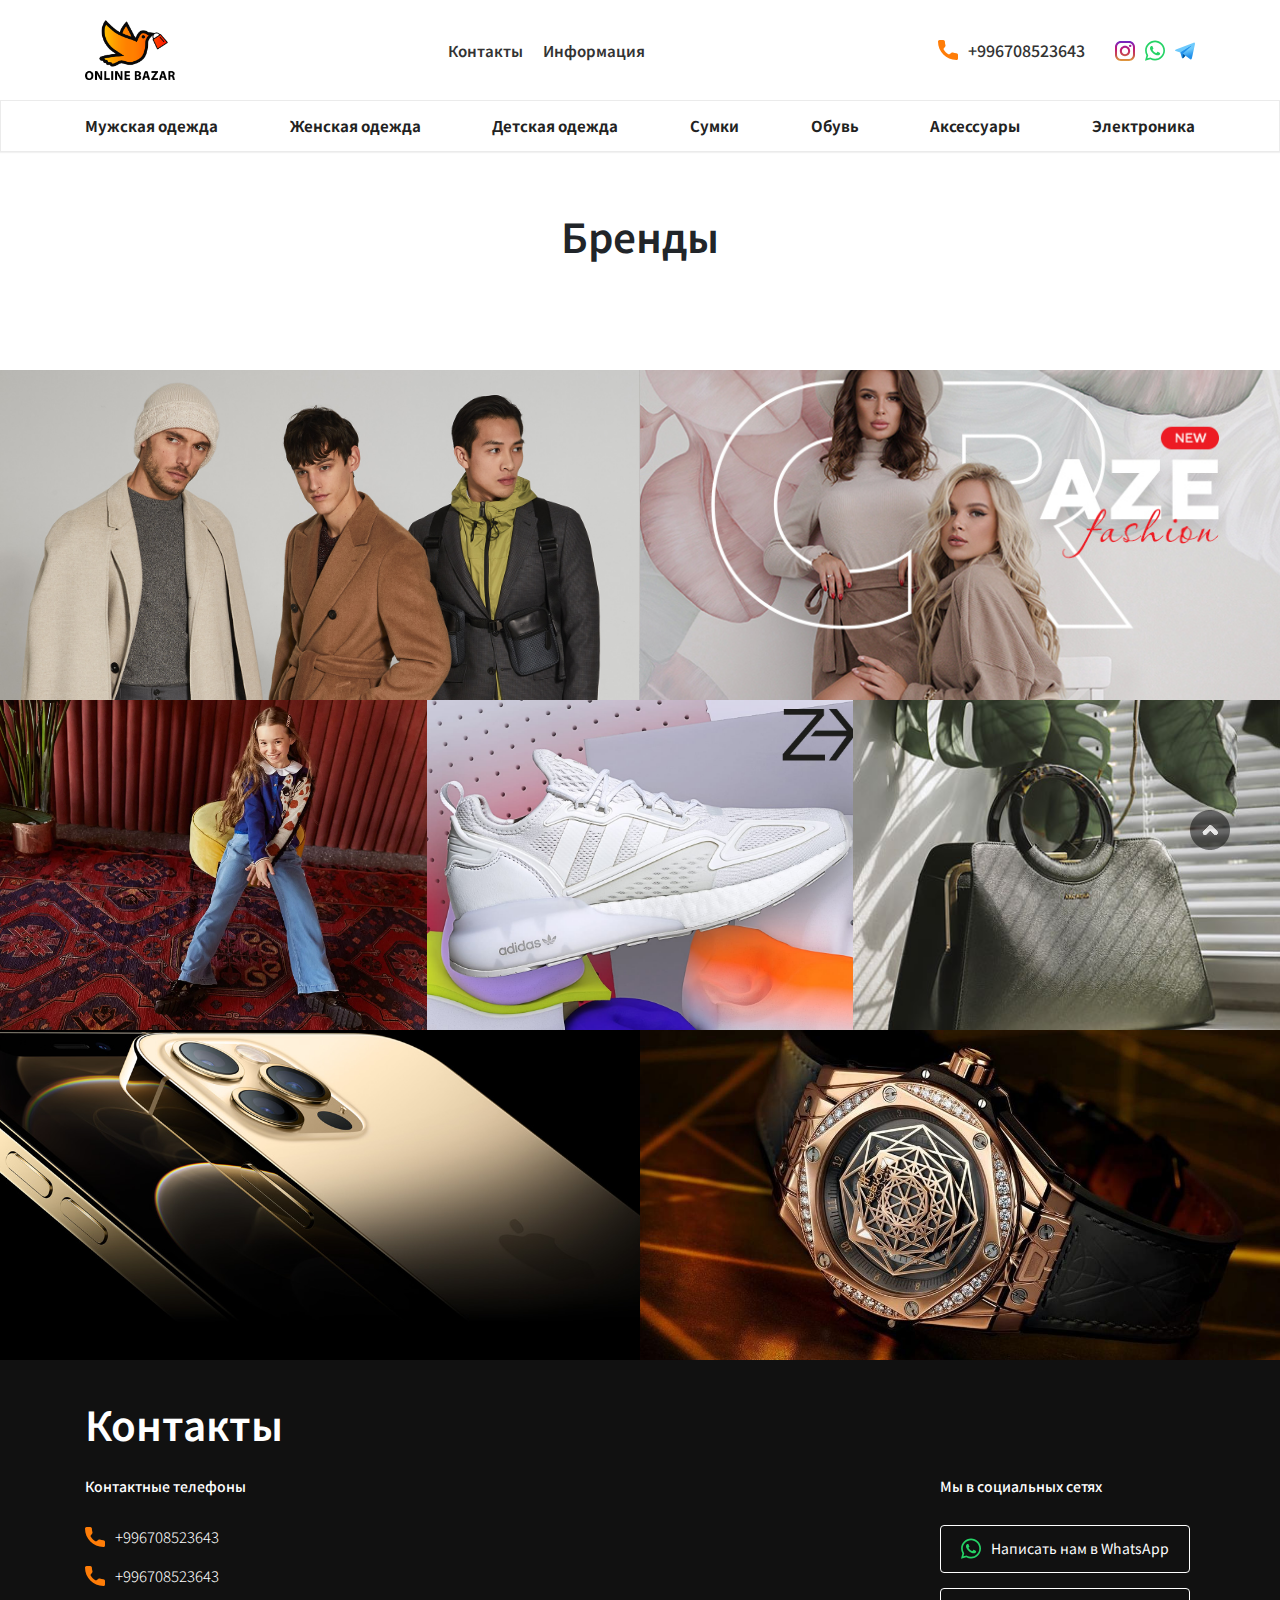
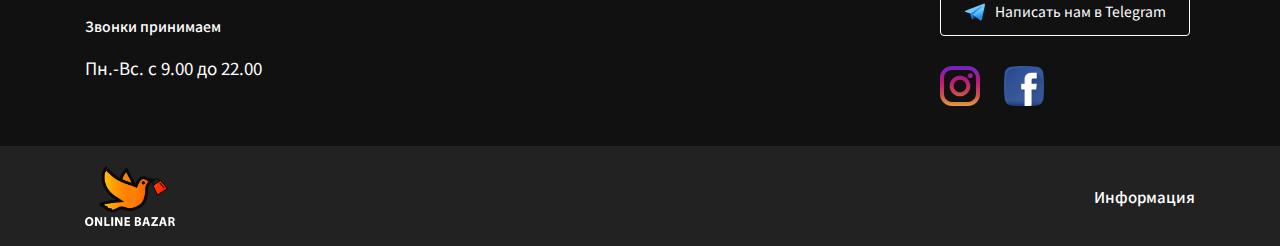
<file: index.html>
<!doctype html>
<html lang="en">
<head>
    <meta charset="UTF-8">
    <meta name="viewport"
          content="width=device-width, user-scalable=no, initial-scale=1.0, maximum-scale=1.0, minimum-scale=1.0">
    <meta http-equiv="X-UA-Compatible" content="ie=edge">
    <link rel="stylesheet" href="https://maxcdn.bootstrapcdn.com/bootstrap/4.0.0/css/bootstrap.min.css"
          integrity="sha384-Gn5384xqQ1aoWXA+058RXPxPg6fy4IWvTNh0E263XmFcJlSAwiGgFAW/dAiS6JXm" crossorigin="anonymous">
    <link rel="stylesheet" href="https://cdnjs.cloudflare.com/ajax/libs/OwlCarousel2/2.3.4/assets/owl.carousel.min.css" integrity="sha512-tS3S5qG0BlhnQROyJXvNjeEM4UpMXHrQfTGmbQ1gKmelCxlSEBUaxhRBj/EFTzpbP4RVSrpEikbmdJobCvhE3g==" crossorigin="anonymous" />
    <link rel="stylesheet" href="https://cdnjs.cloudflare.com/ajax/libs/OwlCarousel2/2.3.4/assets/owl.theme.default.min.css" integrity="sha512-sMXtMNL1zRzolHYKEujM2AqCLUR9F2C4/05cdbxjjLSRvMQIciEPCQZo++nk7go3BtSuK9kfa/s+a4f4i5pLkw==" crossorigin="anonymous" />
    <link rel="stylesheet" href="assets/css/style.css">
    <link rel="stylesheet" href="assets/css/responsive.css">
    <link href="https://fonts.googleapis.com/css2?family=Noto+Sans+KR:wght@100;300;400;500;700;900&family=Playfair+Display:wght@400;500;600;700;800&display=swap"
          rel="stylesheet">
    <title>Online Bazar-Покупай просто</title>
</head>
<body>
<header>
    <div class="header-wrapper">
        <div class="container">
            <div class="wrapper">
                <a href="index.html" class="logo">
                    <img src="assets/images/logo1.png" alt="">
                </a>
                <ul class="header-top_nav">
                    <li><a href="#contacts">Контакты</a></li>
                    <li><a href="info.html">Информация</a></li>

                </ul>
                <div class="contacts">
                    <div class="numbers">
                        <a target="_blank" href="tel:+996708523643">
                            <img src="assets/images/call.svg" alt="">
                            <p>+996708523643</p>
                        </a>
                    </div>
                    <div class="social-icon">
                        <a target="_blank" href="https://www.instagram.com/onlinebazar.kgz">
                            <img src="assets/images/instagram.svg" alt="">
                        </a>
                        <a target="_blank" href="whatsapp://send?phone=+996708523643">
                            <img src="assets/images/whatsapp.svg" alt="">
                        </a>
                        <a target="_blank" href="http://t.me/OnlineBazarKgz">
                            <img src="assets/images/telegram.svg" alt="">
                        </a>
                    </div>
                </div>
                <div class="burger-menu ">
                    <div class="burger-button-wrap">
                        <div class="burger-menu_button first">

                        </div>
                    </div>
                    <nav class="burger-menu_nav">
                        <div class="burger-button-wrap">
                            <div class="burger-menu_button two">

                            </div>
                        </div>
                        <a  href="#" class="burger-menu_link caps first">Информация</a>
                        <a  href="mens-wear.html" class="burger-menu_link caps second">Мужская одежда</a>
                        <a  href="women.html" class="burger-menu_link caps second"> Женская одежда</a>
                        <a  href="kids.html" class="burger-menu_link caps">Детская одежда</a>
                        <a  href="handbags.html" class="burger-menu_link"> Сумки</a>
                        <a  href="footwear.html" class="burger-menu_link">Обувь</a>
                        <a  href="#" class="burger-menu_link">Аксессуары</a>
                        <div class="social-icon">
                            <a target="_blank" href="tel:+996708523643">
                                <img src="assets/images/call.svg" alt="">
                            </a>
                            <a target="_blank" href="https://www.instagram.com/onlinebazar.kgz">
                                <img src="assets/images/instagram.svg" alt="">
                            </a>
                            <a target="_blank" href="http://t.me/OnlineBazarKgz">
                                <img src="assets/images/telegram.svg" alt="">
                            </a>
                            <a target="_blank" href="whatsapp://send?phone=+996708523643">
                                <img src="assets/images/whatsapp.svg" alt="">
                            </a>
                        </div>

                    </nav>
                    <div class="burger-menu_overlay">

                    </div>
                </div>
            </div>
        </div>
    </div>
    <div class="nav_menu">
        <div class="container">
            <div class="nav_menu-wrap">
                <a href="mens-wear.html">Мужская одежда</a>
                <a href="women.html">Женская одежда</a>
                <a href="kids.html">Детская одежда</a>
                <a href="handbags.html">Сумки</a>
                <a href="footwear.html">Обувь</a>
                <a href="#">Аксессуары</a>
                <a href="#">Электроника</a>
            </div>
        </div>
    </div>
</header>
<main>
    <a href="#" class="scrollup" style="display: inline;">Наверх</a>
    <section id="popular">
           <div class="container">
               <h2 class="section-title">
                   Бренды
               </h2>
               <div class="brand-slider owl-carousel owl-theme">
                   <a href="https://www.pullandbear.com/" class="popular_item">
                       <img src="assets/images/brand.png" class="first" alt="">
                   </a>
                   <a href="https://www.koton.com/" class="popular_item">
                       <img src="assets/images/brand2.png" alt="">
                   </a>
                   <a href="https://www.adidas.com.tr/tr" class="popular_item">
                       <img src="assets/images/brand4.png" alt="">
                   </a>
                   <a href="https://tr.uspoloassn.com/" class="popular_item">
                       <img src="assets/images/brand6.png" alt="">
                   </a>
                   <a href="https://www.nike.com/tr/" class="popular_item">
                       <img src="assets/images/brand7.png" alt="">
                   </a>
                   <a href="https://www.bershka.com/tr/erkek-c1010193133.html" class="popular_item">
                       <img src="assets/images/brand10.jpg" alt="">
                   </a>
                   <a href="https://tr.puma.com/" class="popular_item">
                       <img src="assets/images/brand11.png" alt="">
                   </a>
                   <a href="https://www.pullandbear.com/" class="popular_item">
                       <img src="assets/images/brand.png" class="first" alt="">
                   </a>
                   <a href="https://www.koton.com/" class="popular_item">
                       <img src="assets/images/brand2.png" alt="">
                   </a>
                   <a href="https://www.adidas.com.tr/tr" class="popular_item">
                       <img src="assets/images/brand4.png" alt="">
                   </a>
                   <a href="https://tr.uspoloassn.com/" class="popular_item">
                       <img src="assets/images/brand6.png" alt="">
                   </a>
                   <a href="https://www.nike.com/tr/" class="popular_item">
                       <img src="assets/images/brand7.png" alt="">
                   </a>
                   <a href="https://www.bershka.com/tr/erkek-c1010193133.html" class="popular_item">
                       <img src="assets/images/brand10.jpg" alt="">
                   </a>
                   <a href="https://tr.puma.com/" class="popular_item">
                       <img src="assets/images/brand11.png" alt="">
                   </a>
               </div>
           </div>
    </section>
    <section id="grid">
            <div class="row no-gutters">
                <div class="col-lg-6 col-md-6 col-sm-6 col-12">
                    <div class="gender-box">
                        <div class="wrap-hover">
                                <p class="title">Мужская одежда</p>
                                <a href="mens-wear.html" class="button">Перейти</a>
                        </div>
                    </div>
                </div>
                <div class="col-lg-6 col-md-6 col-sm-6 col-12 col-6 col-6">
                    <div class="gender-box" style="background: url(assets/images/women.jpg)no-repeat;background-size: cover;background-position: center">
                        <div class="wrap-hover">
                            <p class="title">Женская одежда</p>
                            <a href="women.html" class="button">Перейти</a>
                        </div>
                    </div>
                </div>
                <div class="col-lg-4 col-md-4 col-sm-6 col-6 col-6">
                    <div class="gender-box" style="background: url(assets/images/kids.webp)no-repeat;background-size: cover;background-position: center">
                        <div class="wrap-hover">
                            <p class="title">Детcкая одежда</p>
                            <a href="kids.html" class="button">Перейти</a>
                        </div>
                    </div>
                </div>
                <div class="col-lg-4 col-md-4 col-sm-6 col-6 col-6">
                    <div class="gender-box" style="background: url(assets/images/wear.jpg)no-repeat;background-size: cover;background-position: center">
                        <div class="wrap-hover">
                            <p class="title">Обувь</p>
                            <a href="footwear.html" class="button">Перейти</a>
                        </div>
                    </div>
                </div>
                <div class="col-lg-4 col-md-4 col-sm-6 col-6">
                    <div class="gender-box" style="background: url(assets/images/handbags.jpg)no-repeat;background-size: cover;background-position: center">
                        <div class="wrap-hover">
                            <p class="title">Сумки</p>
                            <a href="handbags.html" class="button">Перейти</a>
                        </div>
                    </div>
                </div>
                <div class="col-lg-6 col-md-6 col-sm-6 col-6">
                    <div class="gender-box" style="background: url(assets/images/electronic.jpg)no-repeat;background-size: cover;background-position: center">
                        <div class="wrap-hover">
                            <p class="title">Электроника</p>
                            <a href="#" class="button">Перейти</a>
                        </div>
                    </div>
                </div>
                <div class="col-lg-6 col-md-6 col-sm-6 col-12">
                    <div class="gender-box" style="background: url(assets/images/clock.jpg)no-repeat;background-size: cover;background-position: center">
                        <div class="wrap-hover">
                            <p class="title">Аксессуары</p>
                            <a href="#" class="button">Перейти</a>
                        </div>
                    </div>
                </div>
            </div>
    </section>
    <div id="contacts">
        <div class="container">
            <h2 class="section-title">Контакты</h2>
            <div class="row contacts-row">
                <div class="col-lg-4 col-md-6">
                    <div class="contacts-box">
                        <h6 class="title">
                            Контактные телефоны
                        </h6>
                        <div class="numbers">
                            <a href="tel:+996708523643">
                                <img src="assets/images/call.svg" alt="">
                                <p>+996708523643</p>
                            </a>
                            <a href="tel:+996708523643">
                                <img src="assets/images/call.svg" alt="">
                                <p>+996708523643</p>
                            </a>
                        </div>
                        <h6 class="title two">
                            Звонки принимаем
                        </h6>
                        <p class="time">
                            Пн.-Вс. с 9.00 до 22.00
                        </p>
                    </div>
                </div>
                <div class="col-lg-3 col-md-6">
                    <div class="social-box">
                        <h6 class="title">
                            Мы в социальных сетях
                        </h6>
                        <div class="numbers">
                            <a class="button-social" target="_blank" href="whatsapp://send?phone=+996708523643">
                                <img src="assets/images/whatsapp.svg" alt="">
                                Написать нам в WhatsApp
                            </a>
                            <a  class="button-social" target="_blank" href="http://t.me/OnlineBazarKgz">
                                <img src="assets/images/telegram.svg" alt="">
                                Написать нам в Telegram
                            </a>
                        </div>
                        <div class="social-icon">
                            <a target="_blank" href="https://www.instagram.com/onlinebazar.kgz">
                                <img src="assets/images/instagram.svg" alt="">
                            </a>
                            <a target="_blank" href="https://www.facebook.com/madridista.kg">
                                <img src="assets/images/facebook.svg" alt="">
                            </a>

                        </div>
                    </div>
                </div>
            </div>
        </div>
    </div>
</main>
<footer>
    <div class="container">
        <div class="footer">
            <a href="index.html" class="logo">
                <img src="assets/images/logowhite.png" alt="">
            </a>
            <ul class="nav_menu">
                <li><a href="info.html">Информация</a></li>
            </ul>
        </div>
    </div>
</footer>
<script
        src="https://code.jquery.com/jquery-3.5.1.js"
        integrity="sha256-QWo7LDvxbWT2tbbQ97B53yJnYU3WhH/C8ycbRAkjPDc="
        crossorigin="anonymous"></script>

<script src="https://cdnjs.cloudflare.com/ajax/libs/OwlCarousel2/2.3.4/owl.carousel.min.js" integrity="sha512-bPs7Ae6pVvhOSiIcyUClR7/q2OAsRiovw4vAkX+zJbw3ShAeeqezq50RIIcIURq7Oa20rW2n2q+fyXBNcU9lrw==" crossorigin="anonymous"></script>
<script src="assets/js/script.js"></script>
</body>
</html>
</file>
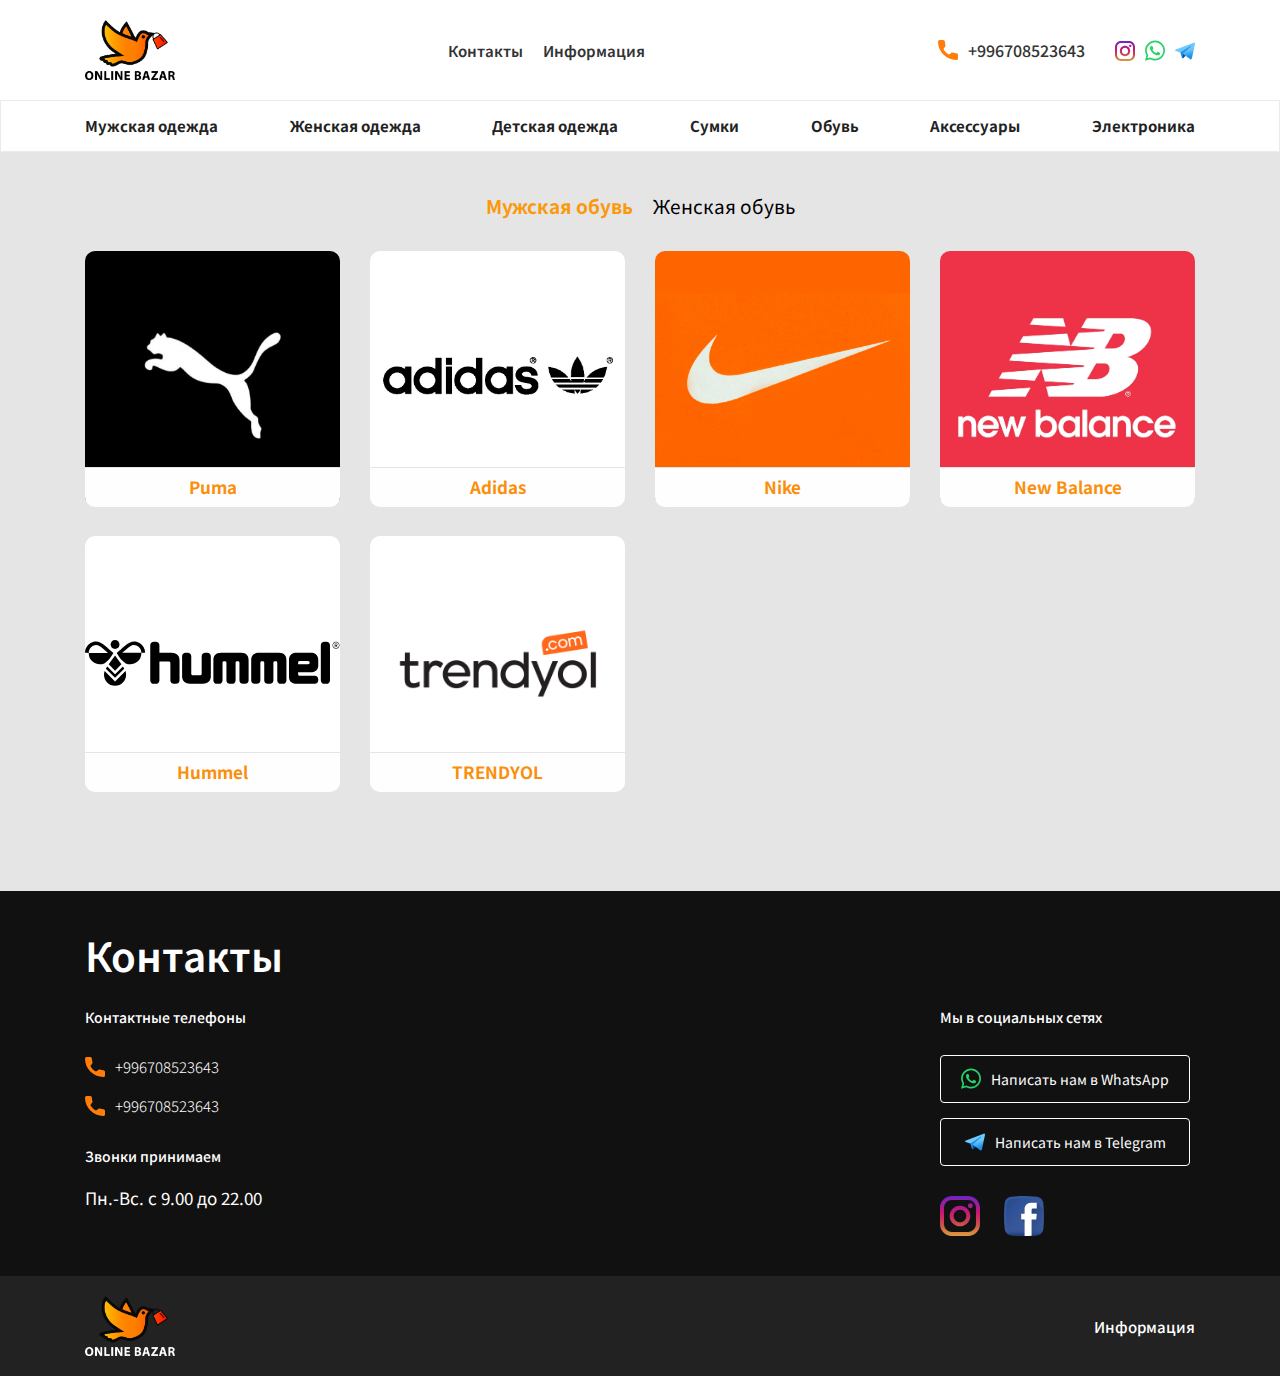
<file: footwear.html>
<!doctype html>
<html lang="en">
<head>
    <meta charset="UTF-8">
    <meta name="viewport"
          content="width=device-width, user-scalable=no, initial-scale=1.0, maximum-scale=1.0, minimum-scale=1.0">
    <meta http-equiv="X-UA-Compatible" content="ie=edge">
    <link rel="stylesheet" href="https://maxcdn.bootstrapcdn.com/bootstrap/4.0.0/css/bootstrap.min.css"
          integrity="sha384-Gn5384xqQ1aoWXA+058RXPxPg6fy4IWvTNh0E263XmFcJlSAwiGgFAW/dAiS6JXm" crossorigin="anonymous">
    <link rel="stylesheet" href="assets/css/style.css">
    <link rel="stylesheet" href="assets/css/responsive.css">
    <link href="https://fonts.googleapis.com/css2?family=Noto+Sans+KR:wght@100;300;400;500;700;900&family=Playfair+Display:wght@400;500;600;700;800&display=swap"
          rel="stylesheet">
    <title>Обувь</title>
</head>
<body>
<header>
    <div class="header-wrapper">
        <div class="container">
            <div class="wrapper">
                <a href="index.html" class="logo">
                    <img src="assets/images/logo1.png" alt="">
                </a>
                <ul class="header-top_nav">
                    <li><a href="#contacts">Контакты</a></li>
                    <li><a href="info.html">Информация</a></li>

                </ul>
                <div class="contacts">
                    <div class="numbers">
                        <a target="_blank" href="tel:+996708523643">
                            <img src="assets/images/call.svg" alt="">
                            <p>+996708523643</p>
                        </a>
                    </div>
                    <div class="social-icon">
                        <a target="_blank" href="https://www.instagram.com/onlinebazar.kgz">
                            <img src="assets/images/instagram.svg" alt="">
                        </a>
                        <a target="_blank" href="whatsapp://send?phone=+996708523643">
                            <img src="assets/images/whatsapp.svg" alt="">
                        </a>
                        <a target="_blank" href="http://t.me/OnlineBazarKgz">
                            <img src="assets/images/telegram.svg" alt="">
                        </a>
                    </div>
                </div>
                <div class="burger-menu ">
                    <div class="burger-button-wrap">
                        <div class="burger-menu_button first">

                        </div>
                    </div>
                    <nav class="burger-menu_nav">
                        <div class="burger-button-wrap">
                            <div class="burger-menu_button two">

                            </div>
                        </div>
                        <a  href="#" class="burger-menu_link caps first">Информация</a>
                        <a  href="mens-wear.html" class="burger-menu_link caps second">Мужская одежда</a>
                        <a  href="women.html" class="burger-menu_link caps second"> Женская одежда</a>
                        <a  href="kids.html" class="burger-menu_link caps">Детская одежда</a>
                        <a  href="handbags.html" class="burger-menu_link"> Сумки</a>
                        <a  href="footwear.html" class="burger-menu_link">Обувь</a>
                        <a  href="#" class="burger-menu_link">Аксессуары</a>
                        <div class="social-icon">
                            <a target="_blank" href="tel:+996708523643">
                                <img src="assets/images/call.svg" alt="">
                            </a>
                            <a target="_blank" href="https://www.instagram.com/onlinebazar.kgz">
                                <img src="assets/images/instagram.svg" alt="">
                            </a>
                            <a target="_blank" href="http://t.me/OnlineBazarKgz">
                                <img src="assets/images/telegram.svg" alt="">
                            </a>
                            <a target="_blank" href="whatsapp://send?phone=+996708523643">
                                <img src="assets/images/whatsapp.svg" alt="">
                            </a>
                        </div>

                    </nav>
                    <div class="burger-menu_overlay">

                    </div>
                </div>
            </div>
        </div>
    </div>
    <div class="nav_menu">
        <div class="container">
            <div class="nav_menu-wrap">
                <a href="mens-wear.html">Мужская одежда</a>
                <a href="women.html">Женская одежда</a>
                <a href="kids.html">Детская одежда</a>
                <a href="handbags.html">Сумки</a>
                <a href="footwear.html">Обувь</a>
                <a href="#">Аксессуары</a>
                <a href="#">Электроника</a>
            </div>
        </div>
    </div>
</header>
<main>
    <div id="wear">
        <div class="container">
            <div class="tabs  vertical">
                <ul class="tabs__caption">
                    <li class="active">Мужская обувь</li>
                    <li>Женская обувь</li>
                </ul>
                <div class="tabs__content  active">
                    <div class="row">
                        <div class="col-lg-3 col-md-4 col-sm-6">
                            <div class="box" style="background: #000000 url(assets/images/puma.png)no-repeat center;background-size: cover">
                                <a href="https://tr.puma.com/erkek/ayakkabi.html" class="brand-box">
                                    <div class="title-hover">
                                        <p>Puma</p>
                                    </div>
                                </a>
                                 <div class="box-hover">
                                    <a href="https://tr.puma.com/erkek/ayakkabi.html">
                                        перейти
                                    </a>
                                </div>
                            </div>
                        </div>
                        <div class="col-lg-3 col-md-4 col-sm-6">
                            <div class="box" style="background: #ffffff url(assets/images/adidas.jpg)no-repeat center;background-size: contain">
                                <a href="https://www.adidas.com.tr/tr/erkek-ayakkabi" class="brand-box">
                                    <div class="title-hover">
                                        <p>Adidas</p>
                                    </div>
                                </a>
                                 <div class="box-hover">
                                    <a href="https://www.adidas.com.tr/tr/erkek-ayakkabi">
                                        перейти
                                    </a>
                                </div>
                            </div>
                        </div>
                        <div class="col-lg-3 col-md-4 col-sm-6">
                            <div class="box" style="background: #FE6400 url(assets/images/nike.jpg)no-repeat center;background-size: contain">
                                <a href="https://www.nike.com/tr/w/erkek-ayakkabilar-nik1zy7ok" class="brand-box">
                                    <div class="title-hover">
                                        <p>Nike</p>
                                    </div>
                                </a>
                                 <div class="box-hover">
                                    <a href="https://www.nike.com/tr/w/erkek-ayakkabilar-nik1zy7ok">
                                        перейти
                                    </a>
                                </div>
                            </div>
                        </div>
                        <div class="col-lg-3 col-md-4 col-sm-6">
                            <div class="box" style="background: #EE3248 url(assets/images/new-balance.jpg)no-repeat center;background-size: contain">
                                <a href="https://www.newbalance.com.tr/erkek-spor-ayakkabi/" class="brand-box">
                                    <div class="title-hover">
                                        <p>New Balance</p>
                                    </div>
                                </a>
                                 <div class="box-hover">
                                    <a href="https://www.newbalance.com.tr/erkek-spor-ayakkabi/">
                                        перейти
                                    </a>
                                </div>
                            </div>
                        </div>
                        <div class="col-lg-3 col-md-4 col-sm-6">
                            <div class="box" style="background: #ffffff url(assets/images/hummel.svg)no-repeat center;background-size: contain">
                                <a href="https://www.ayakkabidunyasi.com.tr/hummel/?sorter=-price&category_ids=57" class="brand-box">
                                    <div class="title-hover">
                                        <p>Hummel</p>
                                    </div>
                                </a>
                                 <div class="box-hover">
                                    <a href="https://www.ayakkabidunyasi.com.tr/hummel/?sorter=-price&category_ids=57">
                                        перейти
                                    </a>
                                </div>
                            </div>
                        </div>
                        <div class="col-lg-3 col-md-4 col-sm-6">
                            <div class="box" style="background: #ffffff url(assets/images/trendyol.png)no-repeat center;background-size: contain">
                                <a href="https://www.trendyol.com/erkek+ayakkabi" class="brand-box">
                                    <div class="title-hover">
                                        <p>TRENDYOL</p>
                                    </div>
                                </a>
                                 <div class="box-hover">
                                    <a href="https://www.trendyol.com/erkek+ayakkabi">
                                        перейти
                                    </a>
                                </div>
                            </div>
                        </div>
                    </div>
                </div>
                <div class="tabs__content">
                    <div class="row">
                        <div class="col-lg-3 col-md-4 col-sm-6 ">
                            <div class="box" style="background: #ffffff url(assets/images/trendyol.png)no-repeat center;background-size: contain">
                                <a href="https://www.trendyol.com/kadin+ayakkabi" class="brand-box">
                                    <div class="title-hover">
                                        <p>TRENDYOL</p>
                                    </div>
                                </a>
                                 <div class="box-hover">
                                    <a href="https://www.trendyol.com/kadin+ayakkabi">
                                        перейти
                                    </a>
                                </div>
                            </div>
                        </div>
                        <div class="col-lg-3 col-md-4 col-sm-6 ">
                            <div class="box" style="background: #000000 url(assets/images/puma.png)no-repeat center;background-size: cover">
                                <a href="https://tr.puma.com/kadin/ayakkabi.html" class="brand-box">
                                    <div class="title-hover">
                                        <p>Puma</p>
                                    </div>
                                </a>
                                 <div class="box-hover">
                                    <a href="https://tr.puma.com/kadin/ayakkabi.html">
                                        перейти
                                    </a>
                                </div>
                            </div>
                        </div>
                        <div class="col-lg-3 col-md-4 col-sm-6 ">
                            <div class="box" style="background: #ffffff url(assets/images/adidas.jpg)no-repeat center;background-size: contain">
                                <a href="https://www.adidas.com.tr/tr/kadin-ayakkabi" class="brand-box">
                                    <div class="title-hover">
                                        <p>Adidas</p>
                                    </div>
                                </a>
                                 <div class="box-hover">
                                    <a href="https://www.adidas.com.tr/tr/kadin-ayakkabi">
                                        перейти
                                    </a>
                                </div>
                            </div>
                        </div>
                        <div class="col-lg-3 col-md-4 col-sm-6 ">
                            <div class="box" style="background: #FE6400 url(assets/images/nike.jpg)no-repeat center;background-size: contain">
                                <a href="https://www.nike.com/tr/w/kadin-ayakkabilar-5e1x6zy7ok" class="brand-box">
                                    <div class="title-hover">
                                        <p>Nike</p>
                                    </div>
                                </a>
                                 <div class="box-hover">
                                    <a href="https://www.nike.com/tr/w/kadin-ayakkabilar-5e1x6zy7ok">
                                        перейти
                                    </a>
                                </div>
                            </div>
                        </div>
                        <div class="col-lg-3 col-md-4 col-sm-6 ">
                            <div class="box" style="background: #EE3248 url(assets/images/new-balance.jpg)no-repeat center;background-size: contain">
                                <a href="https://www.newbalance.com.tr/kadin-spor-ayakkabi/" class="brand-box">
                                    <div class="title-hover">
                                        <p>New Balance</p>
                                    </div>
                                </a>
                                 <div class="box-hover">
                                    <a href="https://www.newbalance.com.tr/kadin-spor-ayakkabi/">
                                        перейти
                                    </a>
                                </div>
                            </div>
                        </div>
                    </div>
                </div>
            </div>
        </div>
    </div>
    <div id="contacts">
        <div class="container">
            <h2 class="section-title">Контакты</h2>
            <div class="row contacts-row">
                <div class="col-lg-4">
                    <div class="contacts-box">
                        <h6 class="title">
                            Контактные телефоны
                        </h6>
                        <div class="numbers">
                            <a href="tel:+996708523643">
                                <img src="assets/images/call.svg" alt="">
                                <p>+996708523643</p>
                            </a>
                            <a href="tel:+996708523643">
                                <img src="assets/images/call.svg" alt="">
                                <p>+996708523643</p>
                            </a>
                        </div>
                        <h6 class="title two">
                            Звонки принимаем
                        </h6>
                        <p class="time">
                            Пн.-Вс. с 9.00 до 22.00
                        </p>
                    </div>
                </div>
                <div class="col-lg-3">
                    <div class="social-box">
                        <h6 class="title">
                            Мы в социальных сетях
                        </h6>
                        <div class="numbers">
                            <a class="button-social" target="_blank" href="whatsapp://send?phone=+996708523643">
                                <img src="assets/images/whatsapp.svg" alt="">
                                Написать нам в WhatsApp
                            </a>
                            <a  class="button-social" target="_blank" href="http://t.me/eldiar36">
                                <img src="assets/images/telegram.svg" alt="">
                                Написать нам в Telegram
                            </a>
                        </div>
                        <div class="social-icon">
                            <a target="_blank" href="https://www.instagram.com/ealmazbekov/">
                                <img src="assets/images/instagram.svg" alt="">
                            </a>
                            <a target="_blank" href="https://www.facebook.com/madridista.kg">
                                <img src="assets/images/facebook.svg" alt="">
                            </a>

                        </div>
                    </div>
                </div>
            </div>
        </div>
    </div>
</main>
<footer>
    <div class="container">
        <div class="footer">
            <a href="index.html" class="logo">
                <img src="assets/images/logowhite.png" alt="">
            </a>
            <ul class="nav_menu">
                <li><a href="info.html">Информация</a></li>
            </ul>
        </div>
    </div>
</footer>
<script
        src="https://code.jquery.com/jquery-3.5.1.js"
        integrity="sha256-QWo7LDvxbWT2tbbQ97B53yJnYU3WhH/C8ycbRAkjPDc="
        crossorigin="anonymous"></script>
<script src="assets/js/script.js"></script>
</body>
</html>
</file>
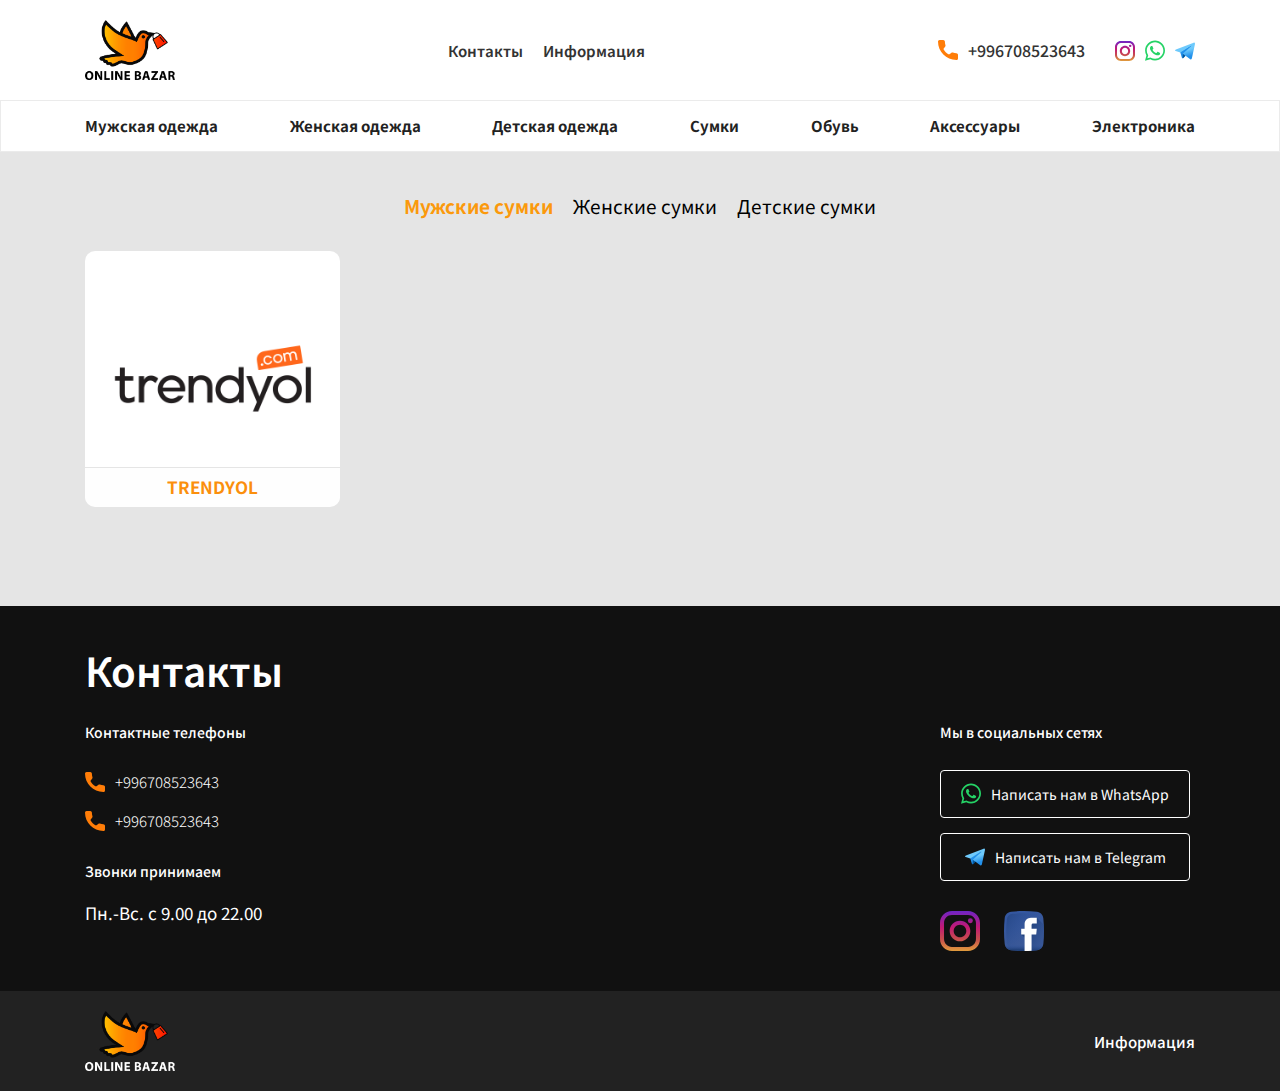
<file: handbags.html>
<!doctype html>
<html lang="en">
<head>
    <meta charset="UTF-8">
    <meta name="viewport"
          content="width=device-width, user-scalable=no, initial-scale=1.0, maximum-scale=1.0, minimum-scale=1.0">
    <meta http-equiv="X-UA-Compatible" content="ie=edge">
    <link rel="stylesheet" href="https://maxcdn.bootstrapcdn.com/bootstrap/4.0.0/css/bootstrap.min.css"
          integrity="sha384-Gn5384xqQ1aoWXA+058RXPxPg6fy4IWvTNh0E263XmFcJlSAwiGgFAW/dAiS6JXm" crossorigin="anonymous">
    <link rel="stylesheet" href="assets/css/style.css">
    <link rel="stylesheet" href="assets/css/responsive.css">
    <link href="https://fonts.googleapis.com/css2?family=Noto+Sans+KR:wght@100;300;400;500;700;900&family=Playfair+Display:wght@400;500;600;700;800&display=swap"
          rel="stylesheet">
    <title>Сумки</title>
</head>
<body>
<header>
    <div class="header-wrapper">
        <div class="container">
            <div class="wrapper">
                <a href="index.html" class="logo">
                    <img src="assets/images/logo1.png" alt="">
                </a>
                <ul class="header-top_nav">
                    <li><a href="#contacts">Контакты</a></li>
                    <li><a href="info.html">Информация</a></li>

                </ul>
                <div class="contacts">
                    <div class="numbers">
                        <a target="_blank" href="tel:+996708523643">
                            <img src="assets/images/call.svg" alt="">
                            <p>+996708523643</p>
                        </a>
                    </div>
                    <div class="social-icon">
                        <a target="_blank" href="https://www.instagram.com/onlinebazar.kgz">
                            <img src="assets/images/instagram.svg" alt="">
                        </a>
                        <a target="_blank" href="whatsapp://send?phone=+996708523643">
                            <img src="assets/images/whatsapp.svg" alt="">
                        </a>
                        <a target="_blank" href="http://t.me/OnlineBazarKgz">
                            <img src="assets/images/telegram.svg" alt="">
                        </a>
                    </div>
                </div>
                <div class="burger-menu ">
                    <div class="burger-button-wrap">
                        <div class="burger-menu_button first">

                        </div>
                    </div>
                    <nav class="burger-menu_nav">
                        <div class="burger-button-wrap">
                            <div class="burger-menu_button two">

                            </div>
                        </div>
                        <a  href="#" class="burger-menu_link caps first">Информация</a>
                        <a  href="mens-wear.html" class="burger-menu_link caps second">Мужская одежда</a>
                        <a  href="women.html" class="burger-menu_link caps second"> Женская одежда</a>
                        <a  href="kids.html" class="burger-menu_link caps">Детская одежда</a>
                        <a  href="handbags.html" class="burger-menu_link"> Сумки</a>
                        <a  href="footwear.html" class="burger-menu_link">Обувь</a>
                        <a  href="#" class="burger-menu_link">Аксессуары</a>
                        <div class="social-icon">
                            <a target="_blank" href="tel:+996708523643">
                                <img src="assets/images/call.svg" alt="">
                            </a>
                            <a target="_blank" href="https://www.instagram.com/onlinebazar.kgz">
                                <img src="assets/images/instagram.svg" alt="">
                            </a>
                            <a target="_blank" href="http://t.me/OnlineBazarKgz">
                                <img src="assets/images/telegram.svg" alt="">
                            </a>
                            <a target="_blank" href="whatsapp://send?phone=+996708523643">
                                <img src="assets/images/whatsapp.svg" alt="">
                            </a>
                        </div>

                    </nav>
                    <div class="burger-menu_overlay">

                    </div>
                </div>
            </div>
        </div>
    </div>
    <div class="nav_menu">
        <div class="container">
            <div class="nav_menu-wrap">
                <a href="mens-wear.html">Мужская одежда</a>
                <a href="women.html">Женская одежда</a>
                <a href="kids.html">Детская одежда</a>
                <a href="handbags.html">Сумки</a>
                <a href="footwear.html">Обувь</a>
                <a href="#">Аксессуары</a>
                <a href="#">Электроника</a>
            </div>
        </div>
    </div>
</header>
<main>
    <div id="wear">
        <div class="container">
            <div class="tabs  vertical">
                <ul class="tabs__caption">
                    <li class="active">Мужские сумки</li>
                    <li>Женские сумки</li>
                    <li>Детские сумки</li>
                </ul>
                <div class="tabs__content  active">
                    <div class="row">
                        <div class="col-lg-3">
                            <div class="box" style="background: #ffffff url(assets/images/trendyol.png)no-repeat center;background-size: contain">
                                <a href="https://www.trendyol.com/erkek+canta" class="brand-box">
                                    <div class="title-hover">
                                        <p>TRENDYOL</p>
                                    </div>
                                </a>
                                <div class="box-hover">
                                    <a href="https://www.trendyol.com/erkek+canta">
                                        перейти
                                    </a>
                                </div>
                            </div>
                        </div>
                    </div>
                </div>
                <div class="tabs__content ">
                    <div class="row">
                        <div class="col-lg-3">
                            <div class="box" style="background: #ffffff url(assets/images/trendyol.png)no-repeat center;background-size: contain">
                                <a href="https://www.trendyol.com/kadin+canta" class="brand-box">
                                    <div class="title-hover">
                                        <p>TRENDYOL</p>
                                    </div>
                                </a>
                                <div class="box-hover">
                                  <a href="https://www.trendyol.com/kadin+canta">
                                      перейти
                                  </a>
                              </div>
                            </div>
                        </div>
                    </div>
                </div>
                <div class="tabs__content ">
                    <div class="row">
                        <div class="col-lg-3">
                            <div class="box" style="background: #ffffff url(assets/images/trendyol.png)no-repeat center;background-size: contain">
                                <a href="https://www.trendyol.com/kadin+canta" class="brand-box">
                                    <div class="title-hover">
                                        <p>TRENDYOL</p>
                                    </div>
                                </a>
                                <div class="box-hover">
                                  <a href="https://www.trendyol.com/kadin+canta">
                                      перейти
                                  </a>
                              </div>
                            </div>
                        </div>
                    </div>
                </div>
            </div>
        </div>
    </div>
    <div id="contacts">
        <div class="container">
            <h2 class="section-title">Контакты</h2>
            <div class="row contacts-row">
                <div class="col-lg-4">
                    <div class="contacts-box">
                        <h6 class="title">
                            Контактные телефоны
                        </h6>
                        <div class="numbers">
                            <a href="tel:+996708523643">
                                <img src="assets/images/call.svg" alt="">
                                <p>+996708523643</p>
                            </a>
                            <a href="tel:+996708523643">
                                <img src="assets/images/call.svg" alt="">
                                <p>+996708523643</p>
                            </a>
                        </div>
                        <h6 class="title two">
                            Звонки принимаем
                        </h6>
                        <p class="time">
                            Пн.-Вс. с 9.00 до 22.00
                        </p>
                    </div>
                </div>
                <div class="col-lg-3">
                    <div class="social-box">
                        <h6 class="title">
                            Мы в социальных сетях
                        </h6>
                        <div class="numbers">
                            <a class="button-social" target="_blank" href="whatsapp://send?phone=+996708523643">
                                <img src="assets/images/whatsapp.svg" alt="">
                                Написать нам в WhatsApp
                            </a>
                            <a  class="button-social" target="_blank" href="http://t.me/eldiar36">
                                <img src="assets/images/telegram.svg" alt="">
                                Написать нам в Telegram
                            </a>
                        </div>
                        <div class="social-icon">
                            <a target="_blank" href="https://www.instagram.com/ealmazbekov/">
                                <img src="assets/images/instagram.svg" alt="">
                            </a>
                            <a target="_blank" href="https://www.facebook.com/madridista.kg">
                                <img src="assets/images/facebook.svg" alt="">
                            </a>

                        </div>
                    </div>
                </div>
            </div>
        </div>
    </div>
</main>
<footer>
    <div class="container">
        <div class="footer">
            <a href="index.html" class="logo">
                <img src="assets/images/logowhite.png" alt="">
            </a>
            <ul class="nav_menu">
                <li><a href="info.html">Информация</a></li>
            </ul>
        </div>
    </div>
</footer>
<script
        src="https://code.jquery.com/jquery-3.5.1.js"
        integrity="sha256-QWo7LDvxbWT2tbbQ97B53yJnYU3WhH/C8ycbRAkjPDc="
        crossorigin="anonymous"></script>
<script src="assets/js/script.js"></script>
</body>
</html>
</file>
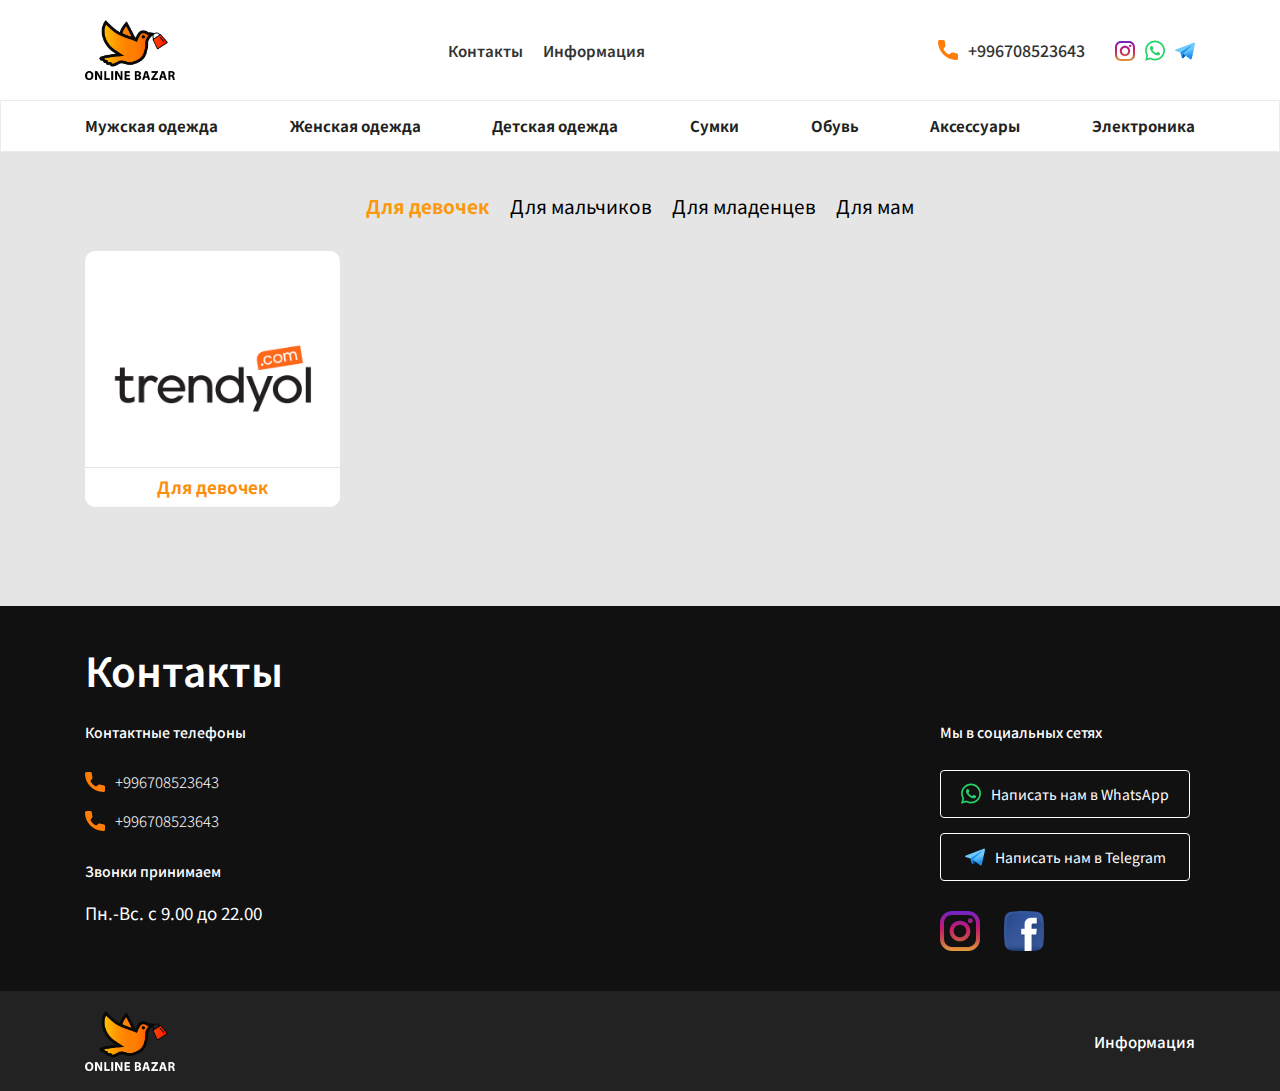
<file: kids.html>
<!doctype html>
<html lang="en">
<head>
    <meta charset="UTF-8">
    <meta name="viewport"
          content="width=device-width, user-scalable=no, initial-scale=1.0, maximum-scale=1.0, minimum-scale=1.0">
    <meta http-equiv="X-UA-Compatible" content="ie=edge">
    <link rel="stylesheet" href="https://maxcdn.bootstrapcdn.com/bootstrap/4.0.0/css/bootstrap.min.css"
          integrity="sha384-Gn5384xqQ1aoWXA+058RXPxPg6fy4IWvTNh0E263XmFcJlSAwiGgFAW/dAiS6JXm" crossorigin="anonymous">
    <link rel="stylesheet" href="assets/css/style.css">
    <link rel="stylesheet" href="assets/css/responsive.css">
    <link href="https://fonts.googleapis.com/css2?family=Noto+Sans+KR:wght@100;300;400;500;700;900&family=Playfair+Display:wght@400;500;600;700;800&display=swap"
          rel="stylesheet">
    <title>Детская  одежда</title>
</head>
<body>
<header>
    <div class="header-wrapper">
        <div class="container">
            <div class="wrapper">
                <a href="index.html" class="logo">
                    <img src="assets/images/logo1.png" alt="">
                </a>
                <ul class="header-top_nav">
                    <li><a href="#contacts">Контакты</a></li>
                    <li><a href="info.html">Информация</a></li>

                </ul>
                <div class="contacts">
                    <div class="numbers">
                        <a target="_blank" href="tel:+996708523643">
                            <img src="assets/images/call.svg" alt="">
                            <p>+996708523643</p>
                        </a>
                    </div>
                    <div class="social-icon">
                        <a target="_blank" href="https://www.instagram.com/onlinebazar.kgz">
                            <img src="assets/images/instagram.svg" alt="">
                        </a>
                        <a target="_blank" href="whatsapp://send?phone=+996708523643">
                            <img src="assets/images/whatsapp.svg" alt="">
                        </a>
                        <a target="_blank" href="http://t.me/OnlineBazarKgz">
                            <img src="assets/images/telegram.svg" alt="">
                        </a>
                    </div>
                </div>
                <div class="burger-menu ">
                    <div class="burger-button-wrap">
                        <div class="burger-menu_button first">

                        </div>
                    </div>
                    <nav class="burger-menu_nav">
                        <div class="burger-button-wrap">
                            <div class="burger-menu_button two">

                            </div>
                        </div>
                        <a  href="#" class="burger-menu_link caps first">Информация</a>
                        <a  href="mens-wear.html" class="burger-menu_link caps second">Мужская одежда</a>
                        <a  href="women.html" class="burger-menu_link caps second"> Женская одежда</a>
                        <a  href="kids.html" class="burger-menu_link caps">Детская одежда</a>
                        <a  href="handbags.html" class="burger-menu_link"> Сумки</a>
                        <a  href="footwear.html" class="burger-menu_link">Обувь</a>
                        <a  href="#" class="burger-menu_link">Аксессуары</a>
                        <div class="social-icon">
                            <a target="_blank" href="tel:+996708523643">
                                <img src="assets/images/call.svg" alt="">
                            </a>
                            <a target="_blank" href="https://www.instagram.com/onlinebazar.kgz">
                                <img src="assets/images/instagram.svg" alt="">
                            </a>
                            <a target="_blank" href="http://t.me/OnlineBazarKgz">
                                <img src="assets/images/telegram.svg" alt="">
                            </a>
                            <a target="_blank" href="whatsapp://send?phone=+996708523643">
                                <img src="assets/images/whatsapp.svg" alt="">
                            </a>
                        </div>

                    </nav>
                    <div class="burger-menu_overlay">

                    </div>
                </div>
            </div>
        </div>
    </div>
    <div class="nav_menu">
        <div class="container">
            <div class="nav_menu-wrap">
                <a href="mens-wear.html">Мужская одежда</a>
                <a href="women.html">Женская одежда</a>
                <a href="kids.html">Детская одежда</a>
                <a href="handbags.html">Сумки</a>
                <a href="footwear.html">Обувь</a>
                <a href="#">Аксессуары</a>
                <a href="#">Электроника</a>
            </div>
        </div>
    </div>
</header>
<main>
    <div id="wear">
        <div class="container">
            <div class="tabs  vertical">
                <ul class="tabs__caption kids">
                    <li class="active">Для девочек</li>
                    <li>Для мальчиков</li>
                    <li>Для младенцев</li>
                    <li>Для мам</li>
                </ul>
                <div class="tabs__content  active">
                  <div class="row">
                      <div class="col-lg-3 col-md-4 col-sm-6 col-6">
                          <div class="box" style="background: url(assets/images/trendyol.png)no-repeat center;background-size: cover">
                              <a href="https://www.trendyol.com/cocuk+giyim?yasgrubu=1-2" class="brand-box">
                                  <div class="title-hover">
                                      <p>Для девочек</p>
                                  </div>
                              </a>
                              <div class="box-hover">
                                  <a href="https://www.trendyol.com/cocuk+giyim?yasgrubu=1-2">
                                      перейти
                                  </a>
                              </div>
                          </div>
                      </div>
                  </div>
                </div>
                <div class="tabs__content">
                    <div class="row">
                        <div class="col-lg-3 col-md-4 col-sm-6 col-6">
                            <div class="box" style="background: #F5F5F5 url(assets/images/trendyol.png)no-repeat center;background-size: contain">
                                <a href="https://www.trendyol.com/cocuk+giyim?yasgrubu=2-2" class="brand-box">
                                    <div class="title-hover">
                                        <p>Для мальчиков</p>
                                    </div>
                                </a>
                                <div class="box-hover">
                                    <a href="https://www.trendyol.com/cocuk+giyim?yasgrubu=2-2">
                                        перейти
                                    </a>
                                </div>
                            </div>
                        </div>
                    </div>
                </div>

                <div class="tabs__content">
                    <div class="row">
                        <div class="col-lg-3 col-md-4 col-sm-6 col-6" >
                            <div class="box" style="background:  #Ffffff url(assets/images/trendyol.png)no-repeat center;background-size: contain">
                                <a href="https://www.trendyol.com/bebek-giyim" class="brand-box">
                                    <div class="title-hover">
                                        <p>Для младенцев</p>
                                    </div>
                                </a>
                                <div class="box-hover">
                                    <a href="https://www.trendyol.com/bebek-giyim">
                                        перейти
                                    </a>
                                </div>
                            </div>
                        </div>
                    </div>
                </div>

                <div class="tabs__content">
                    <div class="row">
                        <div class="col-lg-3 col-md-4 col-sm-6 col-6">
                            <div class="box" style="background: #Ffffff url(assets/images/trendyol.png)no-repeat center;background-size: contain">
                                <a href="https://www.trendyol.com/annebebek-bakim?pi=2" class="brand-box">
                                    <div class="title-hover">
                                        <p>Для мам</p>
                                    </div>
                                </a>
                                <div class="box-hover">
                                    <a href="https://www.trendyol.com/annebebek-bakim?pi=2">
                                        перейти
                                    </a>
                                </div>
                            </div>
                        </div>
                    </div>
                </div>

            </div>
        </div>
    </div>
    <div id="contacts">
        <div class="container">
            <h2 class="section-title">Контакты</h2>
            <div class="row contacts-row">
                <div class="col-lg-4">
                    <div class="contacts-box">
                        <h6 class="title">
                            Контактные телефоны
                        </h6>
                        <div class="numbers">
                            <a href="tel:+996708523643">
                                <img src="assets/images/call.svg" alt="">
                                <p>+996708523643</p>
                            </a>
                            <a href="tel:+996708523643">
                                <img src="assets/images/call.svg" alt="">
                                <p>+996708523643</p>
                            </a>
                        </div>
                        <h6 class="title two">
                            Звонки принимаем
                        </h6>
                        <p class="time">
                            Пн.-Вс. с 9.00 до 22.00
                        </p>
                    </div>
                </div>
                <div class="col-lg-3">
                    <div class="social-box">
                        <h6 class="title">
                            Мы в социальных сетях
                        </h6>
                        <div class="numbers">
                            <a class="button-social" target="_blank" href="whatsapp://send?phone=+996708523643">
                                <img src="assets/images/whatsapp.svg" alt="">
                                Написать нам в WhatsApp
                            </a>
                            <a  class="button-social" target="_blank" href="http://t.me/eldiar36">
                                <img src="assets/images/telegram.svg" alt="">
                                Написать нам в Telegram
                            </a>
                        </div>
                        <div class="social-icon">
                            <a target="_blank" href="https://www.instagram.com/ealmazbekov/">
                                <img src="assets/images/instagram.svg" alt="">
                            </a>
                            <a target="_blank" href="https://www.facebook.com/madridista.kg">
                                <img src="assets/images/facebook.svg" alt="">
                            </a>

                        </div>
                    </div>
                </div>
            </div>
        </div>
    </div>
</main>
<footer>
    <div class="container">
        <div class="footer">
            <a href="index.html" class="logo">
                <img src="assets/images/logowhite.png" alt="">
            </a>
            <ul class="nav_menu">
                <li><a href="info.html">Информация</a></li>
            </ul>
        </div>
    </div>
</footer>
<script
        src="https://code.jquery.com/jquery-3.5.1.js"
        integrity="sha256-QWo7LDvxbWT2tbbQ97B53yJnYU3WhH/C8ycbRAkjPDc="
        crossorigin="anonymous"></script>
<script src="assets/js/script.js"></script>
</body>
</html>
</file>
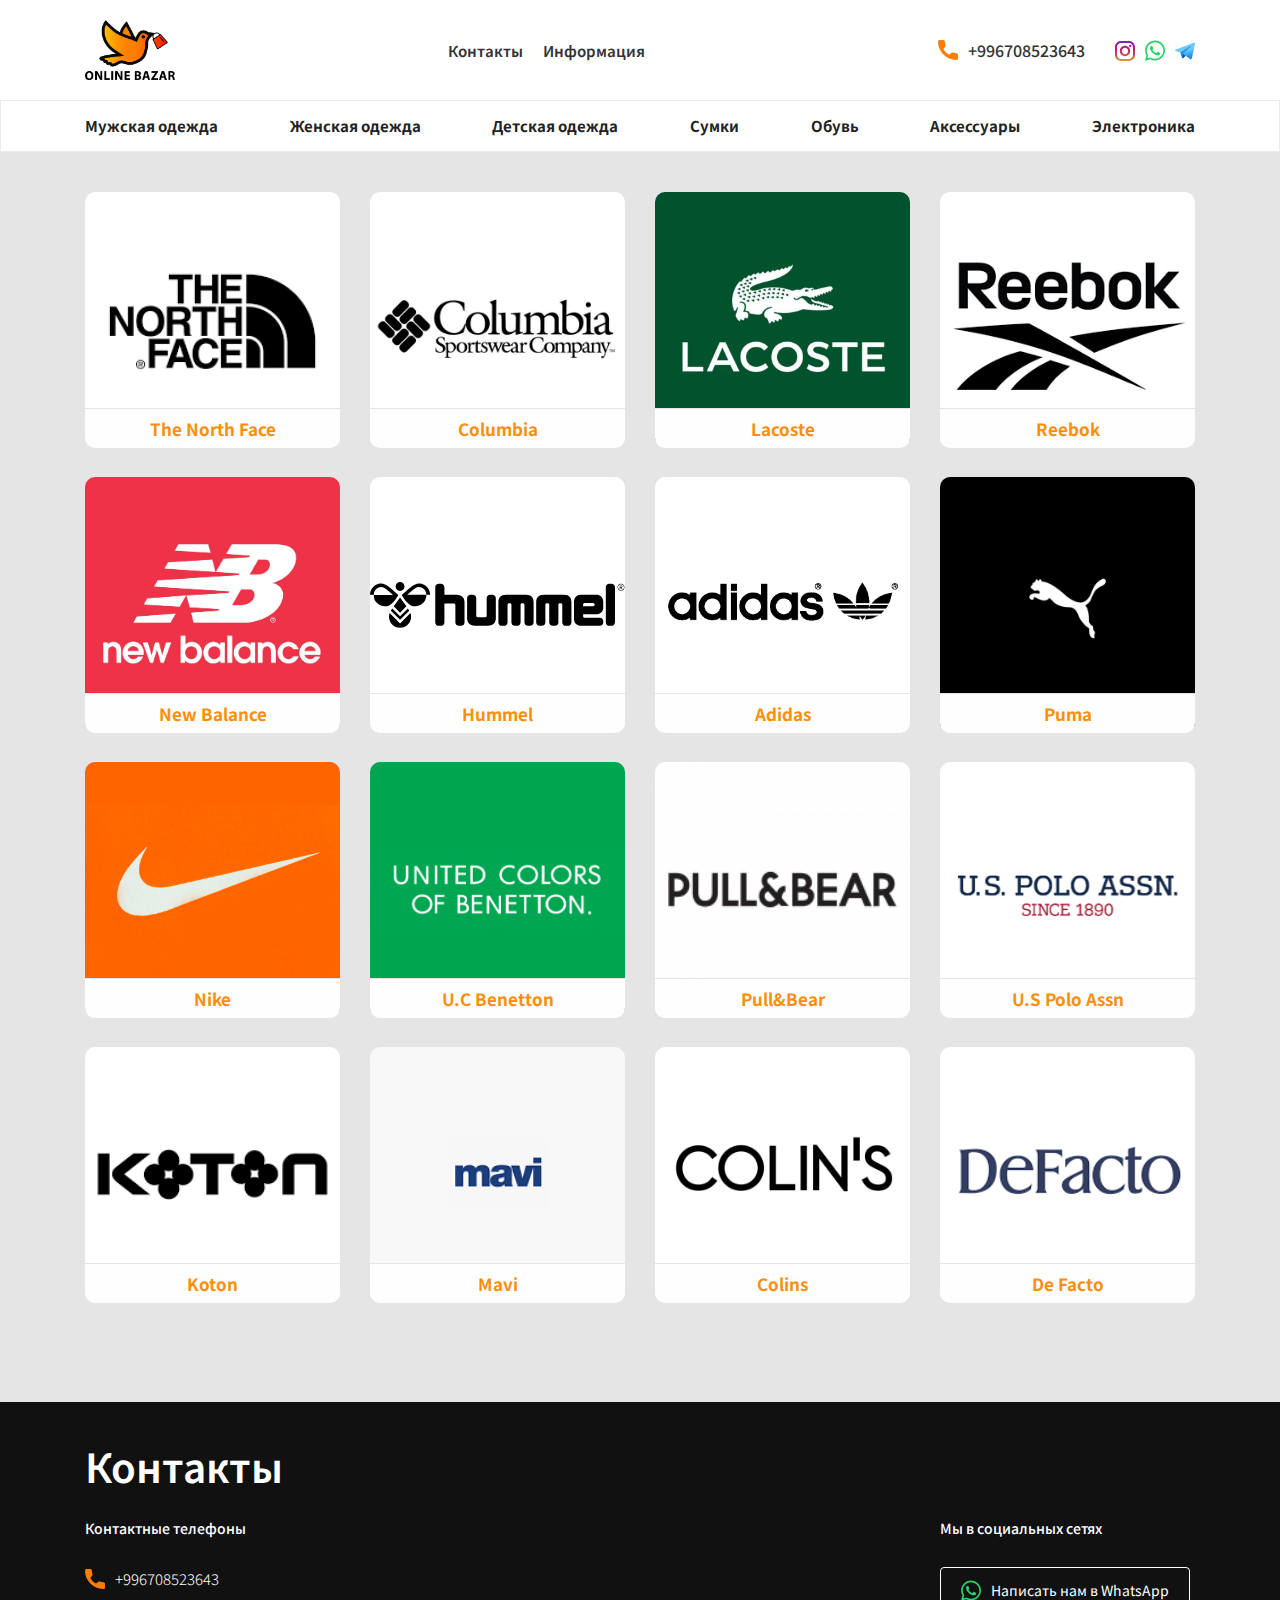
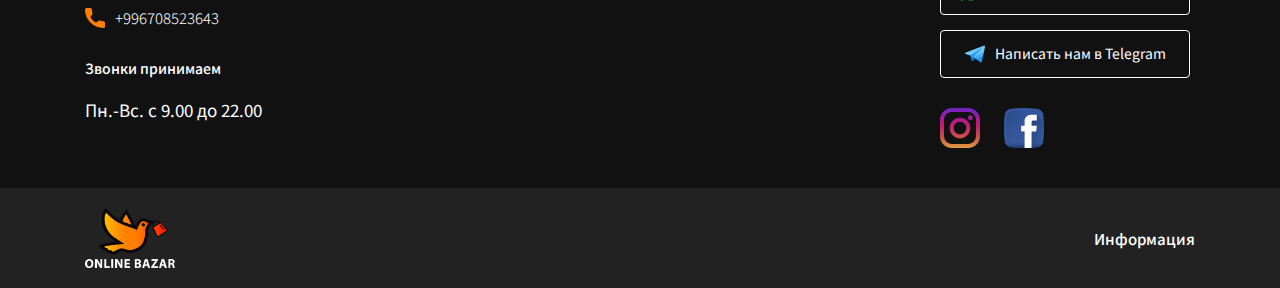
<file: mens-wear.html>
<!doctype html>
<html lang="en">
<head>
    <meta charset="UTF-8">
    <meta name="viewport"
          content="width=device-width, user-scalable=no, initial-scale=1.0, maximum-scale=1.0, minimum-scale=1.0">
    <meta http-equiv="X-UA-Compatible" content="ie=edge">
    <link rel="stylesheet" href="https://maxcdn.bootstrapcdn.com/bootstrap/4.0.0/css/bootstrap.min.css"
          integrity="sha384-Gn5384xqQ1aoWXA+058RXPxPg6fy4IWvTNh0E263XmFcJlSAwiGgFAW/dAiS6JXm" crossorigin="anonymous">
    <link rel="stylesheet" href="assets/css/style.css">
    <link rel="stylesheet" href="assets/css/responsive.css">
    <link href="https://fonts.googleapis.com/css2?family=Noto+Sans+KR:wght@100;300;400;500;700;900&family=Playfair+Display:wght@400;500;600;700;800&display=swap"
          rel="stylesheet">
    <title>Мужская одежда</title>
</head>
<body>
<header>
    <div class="header-wrapper">
        <div class="container">
            <div class="wrapper">
                <a href="index.html" class="logo">
                    <img src="assets/images/logo1.png" alt="">
                </a>
                <ul class="header-top_nav">
                    <li><a href="#contacts">Контакты</a></li>
                    <li><a href="info.html">Информация</a></li>

                </ul>
                <div class="contacts">
                    <div class="numbers">
                        <a target="_blank" href="tel:+996708523643">
                            <img src="assets/images/call.svg" alt="">
                            <p>+996708523643</p>
                        </a>
                    </div>
                    <div class="social-icon">
                        <a target="_blank" href="https://www.instagram.com/onlinebazar.kgz">
                            <img src="assets/images/instagram.svg" alt="">
                        </a>
                        <a target="_blank" href="whatsapp://send?phone=+996708523643">
                            <img src="assets/images/whatsapp.svg" alt="">
                        </a>
                        <a target="_blank" href="http://t.me/OnlineBazarKgz">
                            <img src="assets/images/telegram.svg" alt="">
                        </a>
                    </div>
                </div>
                <div class="burger-menu ">
                    <div class="burger-button-wrap">
                        <div class="burger-menu_button first">

                        </div>
                    </div>
                    <nav class="burger-menu_nav">
                        <div class="burger-button-wrap">
                            <div class="burger-menu_button two">

                            </div>
                        </div>
                        <a  href="#" class="burger-menu_link caps first">Информация</a>
                        <a  href="mens-wear.html" class="burger-menu_link caps second">Мужская одежда</a>
                        <a  href="women.html" class="burger-menu_link caps second"> Женская одежда</a>
                        <a  href="kids.html" class="burger-menu_link caps">Детская одежда</a>
                        <a  href="handbags.html" class="burger-menu_link"> Сумки</a>
                        <a  href="footwear.html" class="burger-menu_link">Обувь</a>
                        <a  href="#" class="burger-menu_link">Аксессуары</a>
                        <div class="social-icon">
                            <a target="_blank" href="tel:+996708523643">
                                <img src="assets/images/call.svg" alt="">
                            </a>
                            <a target="_blank" href="https://www.instagram.com/onlinebazar.kgz">
                                <img src="assets/images/instagram.svg" alt="">
                            </a>
                            <a target="_blank" href="http://t.me/OnlineBazarKgz">
                                <img src="assets/images/telegram.svg" alt="">
                            </a>
                            <a target="_blank" href="whatsapp://send?phone=+996708523643">
                                <img src="assets/images/whatsapp.svg" alt="">
                            </a>
                        </div>

                    </nav>
                    <div class="burger-menu_overlay">

                    </div>
                </div>
            </div>
        </div>
    </div>
    <div class="nav_menu">
        <div class="container">
            <div class="nav_menu-wrap">
                <a href="mens-wear.html">Мужская одежда</a>
                <a href="women.html">Женская одежда</a>
                <a href="kids.html">Детская одежда</a>
                <a href="handbags.html">Сумки</a>
                <a href="footwear.html">Обувь</a>
                <a href="#">Аксессуары</a>
                <a href="#">Электроника</a>
            </div>
        </div>
    </div>
</header>
<main>
    <div id="wear">
        <div class="container">
            <div class="row">
                <div class="col-lg-3 col-md-4 col-sm-6">
                    <div class="box"
                         style="background: #ffffff url(assets/images/thenorthface.png)no-repeat center;background-size: contain">
                        <a href="https://www.thenorthface.com.tr/erkek" class="brand-box">
                            <div class="title-hover">
                                <p>The North Face</p>
                            </div>
                        </a>
                        <div class="box-hover">
                            <a href="https://www.thenorthface.com.tr/erkek">
                                перейти
                            </a>
                        </div>
                    </div>
                </div>
                <div class="col-lg-3 col-md-4 col-sm-6">
                    <div class="box"
                         style="background: #ffffff url(assets/images/columbia.jpg)no-repeat center;background-size: contain">
                        <a href="https://www.columbia.com.tr/c/erkek-16350" class="brand-box">
                            <div class="title-hover">
                                <p>Columbia</p>
                            </div>
                        </a>
                        <div class="box-hover">
                            <a href="https://www.columbia.com.tr/c/erkek-16350">
                                перейти
                            </a>
                        </div>
                    </div>
                </div>
                <div class="col-lg-3 col-md-4 col-sm-6">
                    <div class="box"
                         style="background: #01532D url(assets/images/lacoste.jpg)no-repeat center;background-size: contain">
                        <a href="https://www.sanalcadir.com/lacoste/?attributes_integration_cinsiyet=Erkek"
                           class="brand-box">
                            <div class="title-hover">
                                <p>Lacoste</p>
                            </div>
                        </a>
                        <div class="box-hover">
                            <a href="https://www.sanalcadir.com/lacoste/?attributes_integration_cinsiyet=Erkek">
                                перейти
                            </a>
                        </div>
                    </div>
                </div>
                <div class="col-lg-3 col-md-4 col-sm-6">
                    <div class="box"
                         style="background: #ffffff url(assets/images/reebok.png)no-repeat center;background-size: contain">
                        <a href="https://www.reebok.com.tr/reebok-urunleri?t=2236" class="brand-box">
                            <div class="title-hover">
                                <p>Reebok</p>
                            </div>
                        </a>
                        <div class="box-hover">
                            <a href="https://www.reebok.com.tr/reebok-urunleri?t=2236">
                                перейти
                            </a>
                        </div>
                    </div>
                </div>
                <div class="col-lg-3 col-md-4 col-sm-6">
                    <div class="box"
                         style="background: #EE3348 url(assets/images/new-balance.jpg)no-repeat center;background-size: contain">
                        <a href="https://www.newbalance.com.tr/erkek/" class="brand-box">
                            <div class="title-hover">
                                <p>New Balance</p>
                            </div>
                        </a>
                        <div class="box-hover">
                            <a href="https://www.newbalance.com.tr/erkek/">
                                перейти
                            </a>
                        </div>
                    </div>
                </div>
                <div class="col-lg-3 col-md-4 col-sm-6">
                    <div class="box"
                         style="background: #Ffffff url(assets/images/hummel.svg)no-repeat center;background-size: contain">
                        <a href="https://hummel.com.tr/erkek" class="brand-box">
                            <div class="title-hover">
                                <p>Hummel</p>
                            </div>
                        </a>
                        <div class="box-hover">
                            <a href="https://hummel.com.tr/erkek">
                                перейти
                            </a>
                        </div>
                    </div>
                </div>
                <div class="col-lg-3 col-md-4 col-sm-6">
                    <div class="box"
                         style="background: #ffffff  url(assets/images/adidas.jpg)no-repeat center;background-size: contain">
                        <a href="https://www.adidas.com.tr/tr/erkek" class="brand-box">
                            <div class="title-hover">
                                <p>Adidas</p>
                            </div>
                        </a>
                        <div class="box-hover">
                            <a href="https://www.adidas.com.tr/tr/erkek">
                                перейти
                            </a>
                        </div>
                    </div>
                </div>
                <div class="col-lg-3 col-md-4 col-sm-6">
                    <div class="box"
                         style="background: #000000  url(assets/images/puma.png)no-repeat center;background-size: contain">
                        <a href="https://tr.puma.com/erkek/one-cikanlar.html" class="brand-box">
                            <div class="title-hover">
                                <p>Puma</p>
                            </div>
                        </a>
                        <div class="box-hover">
                            <a href="https://tr.puma.com/erkek/one-cikanlar.html">
                                перейти
                            </a>
                        </div>
                    </div>
                </div>
                <div class="col-lg-3 col-md-4 col-sm-6">
                    <div class="box"
                         style="background: #FE6400  url(assets/images/nike.jpg)no-repeat center;background-size: contain">
                        <a href="https://www.nike.com/tr/erkek" class="brand-box">
                            <div class="title-hover">
                                <p>Nike</p>
                            </div>
                        </a>
                        <div class="box-hover">
                            <a href="https://www.nike.com/tr/erkek">
                                перейти
                            </a>
                        </div>
                    </div>
                </div>
                <div class="col-lg-3 col-md-4 col-sm-6">
                    <div class="box"
                         style="background: #00A550  url(assets/images/ucbenetton.png)no-repeat center;background-size: contain">
                        <a href="https://tr.benetton.com/erkek" class="brand-box">
                            <div class="title-hover">
                                <p>U.C Benetton</p>
                            </div>
                        </a>
                        <div class="box-hover">
                            <a href="https://tr.benetton.com/erkek">
                                перейти
                            </a>
                        </div>
                    </div>
                </div>

                <div class="col-lg-3 col-md-4 col-sm-6">
                    <div class="box"
                         style="background: #000000  url(assets/images/brand.png)no-repeat center;background-size: contain">
                        <a href="https://www.pullandbear.com/tr/en/man-c1030006547.html" class="brand-box">
                            <div class="title-hover">
                                <p>Pull&Bear</p>
                            </div>
                        </a>
                        <div class="box-hover">
                            <a href="https://www.pullandbear.com/tr/en/man-c1030006547.html">
                                перейти
                            </a>
                        </div>
                    </div>
                </div>
                <div class="col-lg-3 col-md-4 col-sm-6">
                    <div class="box"
                         style="background: #ffffff  url(assets/images/uspa.png)no-repeat center;background-size: contain">
                        <a href="https://tr.uspoloassn.com/erkek-tum-urunler/" class="brand-box">
                            <div class="title-hover">
                                <p>U.S Polo Assn </p>
                            </div>
                        </a>
                        <div class="box-hover">
                            <a href="https://tr.uspoloassn.com/erkek-tum-urunler/">
                                перейти
                            </a>
                        </div>
                    </div>
                </div>
                <div class="col-lg-3 col-md-4 col-sm-6">
                    <div class="box"
                         style="background: #ffffff  url(assets/images/brand2.png)no-repeat center;background-size: contain">
                        <a href="https://www.koton.com/tr/erkek/c/M01-C01" class="brand-box">
                            <div class="title-hover">
                                <p>Koton</p>
                            </div>
                        </a>
                        <div class="box-hover">
                            <a href="https://www.koton.com/tr/erkek/c/M01-C01">
                                перейти
                            </a>
                        </div>
                    </div>
                </div>
                <div class="col-lg-3 col-md-4 col-sm-6">
                    <div class="box"
                         style="background: #F8F8F8  url(assets/images/mavi.png)no-repeat center;background-size: contain">
                        <a href="https://www.mavi.com/erkek/c/2" class="brand-box">
                            <div class="title-hover">
                                <p>Mavi</p>
                            </div>
                        </a>
                        <div class="box-hover">
                            <a href="https://www.mavi.com/erkek/c/2">
                                перейти
                            </a>
                        </div>
                    </div>
                </div>
                <div class="col-lg-3 col-md-4 col-sm-6">
                    <div class="box"
                         style="background: #ffffff  url(assets/images/colins.jpg)no-repeat center;background-size: contain">
                        <a href="https://www.colins.com.tr/c/erkek-giyim-2" class="brand-box">
                            <div class="title-hover">
                                <p>Colins</p>
                            </div>
                        </a>
                        <div class="box-hover">
                            <a href="https://www.colins.com.tr/c/erkek-giyim-2">
                                перейти
                            </a>
                        </div>
                    </div>
                </div>
                <div class="col-lg-3 col-md-4 col-sm-6">
                    <div class="box"
                         style="background: #ffffff  url(assets/images/defacto.png)no-repeat center;background-size: contain">
                        <a href="https://www.defacto.com.tr/erkek" class="brand-box">
                            <div class="title-hover">
                                <p>De Facto</p>
                            </div>
                        </a>
                        <div class="box-hover">
                            <a href="https://www.defacto.com.tr/erkek">
                                перейти
                            </a>
                        </div>
                    </div>
                </div>

            </div>

        </div>
    </div>
    <div id="contacts">
        <div class="container">
            <h2 class="section-title">Контакты</h2>
            <div class="row contacts-row">
                <div class="col-lg-4">
                    <div class="contacts-box">
                        <h6 class="title">
                            Контактные телефоны
                        </h6>
                        <div class="numbers">
                            <a href="tel:+996708523643">
                                <img src="assets/images/call.svg" alt="">
                                <p>+996708523643</p>
                            </a>
                            <a href="tel:+996708523643">
                                <img src="assets/images/call.svg" alt="">
                                <p>+996708523643</p>
                            </a>
                        </div>
                        <h6 class="title two">
                            Звонки принимаем
                        </h6>
                        <p class="time">
                            Пн.-Вс. с 9.00 до 22.00
                        </p>
                    </div>
                </div>
                <div class="col-lg-3">
                    <div class="social-box">
                        <h6 class="title">
                            Мы в социальных сетях
                        </h6>
                        <div class="numbers">
                            <a class="button-social" target="_blank" href="whatsapp://send?phone=+996708523643">
                                <img src="assets/images/whatsapp.svg" alt="">
                                Написать нам в WhatsApp
                            </a>
                            <a class="button-social" target="_blank" href="http://t.me/eldiar36">
                                <img src="assets/images/telegram.svg" alt="">
                                Написать нам в Telegram
                            </a>
                        </div>
                        <div class="social-icon">
                            <a target="_blank" href="https://www.instagram.com/ealmazbekov/">
                                <img src="assets/images/instagram.svg" alt="">
                            </a>
                            <a target="_blank" href="https://www.facebook.com/madridista.kg">
                                <img src="assets/images/facebook.svg" alt="">
                            </a>

                        </div>
                    </div>
                </div>
            </div>
        </div>
    </div>
</main>
<footer>
    <div class="container">
        <div class="footer">
            <a href="index.html" class="logo">
                <img src="assets/images/logowhite.png" alt="">
            </a>
            <ul class="nav_menu">
                <li><a href="info.html">Информация</a></li>
            </ul>
        </div>
    </div>
</footer>
<script
        src="https://code.jquery.com/jquery-3.5.1.js"
        integrity="sha256-QWo7LDvxbWT2tbbQ97B53yJnYU3WhH/C8ycbRAkjPDc="
        crossorigin="anonymous"></script>
<script src="assets/js/script.js"></script>
</body>
</html>
</file>
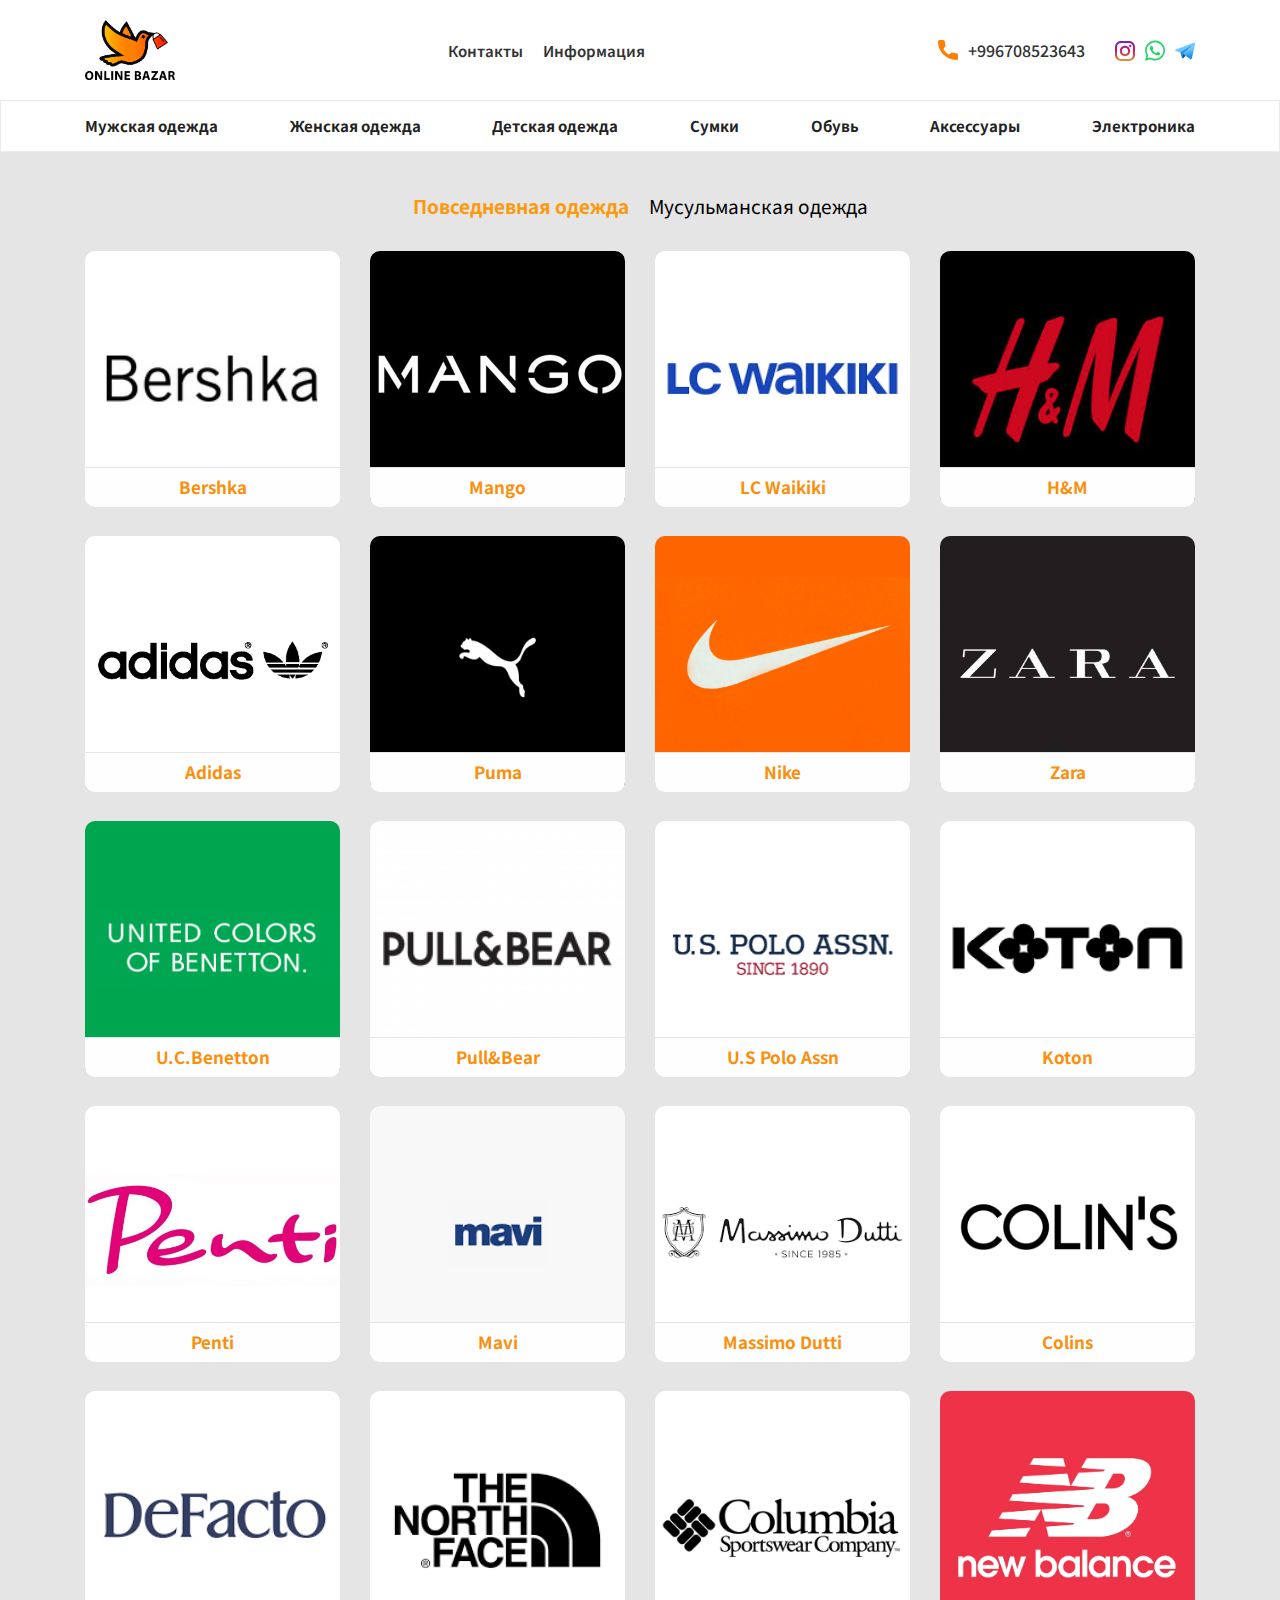
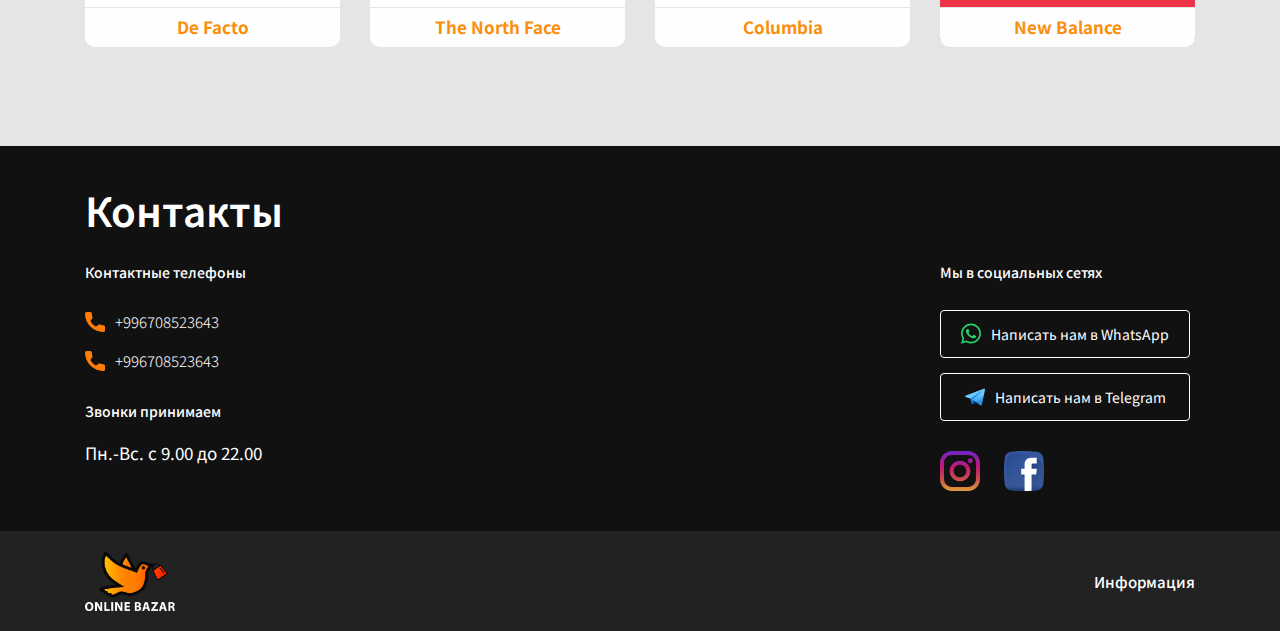
<file: women.html>
<!doctype html>
<html lang="en">
<head>
    <meta charset="UTF-8">
    <meta name="viewport"
          content="width=device-width, user-scalable=no, initial-scale=1.0, maximum-scale=1.0, minimum-scale=1.0">
    <meta http-equiv="X-UA-Compatible" content="ie=edge">
    <link rel="stylesheet" href="https://maxcdn.bootstrapcdn.com/bootstrap/4.0.0/css/bootstrap.min.css"
          integrity="sha384-Gn5384xqQ1aoWXA+058RXPxPg6fy4IWvTNh0E263XmFcJlSAwiGgFAW/dAiS6JXm" crossorigin="anonymous">
    <link rel="stylesheet" href="assets/css/style.css">
    <link rel="stylesheet" href="assets/css/responsive.css">
    <link href="https://fonts.googleapis.com/css2?family=Noto+Sans+KR:wght@100;300;400;500;700;900&family=Playfair+Display:wght@400;500;600;700;800&display=swap"
          rel="stylesheet">
    <title>Женская одежда</title>
</head>
<body>
<header>
    <div class="header-wrapper">
        <div class="container">
            <div class="wrapper">
                <a href="index.html" class="logo">
                    <img src="assets/images/logo1.png" alt="">
                </a>
                <ul class="header-top_nav">
                    <li><a href="#contacts">Контакты</a></li>
                    <li><a href="info.html">Информация</a></li>

                </ul>
                <div class="contacts">
                    <div class="numbers">
                        <a target="_blank" href="tel:+996708523643">
                            <img src="assets/images/call.svg" alt="">
                            <p>+996708523643</p>
                        </a>
                    </div>
                    <div class="social-icon">
                        <a target="_blank" href="https://www.instagram.com/onlinebazar.kgz">
                            <img src="assets/images/instagram.svg" alt="">
                        </a>
                        <a target="_blank" href="whatsapp://send?phone=+996708523643">
                            <img src="assets/images/whatsapp.svg" alt="">
                        </a>
                        <a target="_blank" href="http://t.me/OnlineBazarKgz">
                            <img src="assets/images/telegram.svg" alt="">
                        </a>
                    </div>
                </div>
                <div class="burger-menu ">
                    <div class="burger-button-wrap">
                        <div class="burger-menu_button first">

                        </div>
                    </div>
                    <nav class="burger-menu_nav">
                        <div class="burger-button-wrap">
                            <div class="burger-menu_button two">

                            </div>
                        </div>
                        <a  href="#" class="burger-menu_link caps first">Информация</a>
                        <a  href="mens-wear.html" class="burger-menu_link caps second">Мужская одежда</a>
                        <a  href="women.html" class="burger-menu_link caps second"> Женская одежда</a>
                        <a  href="kids.html" class="burger-menu_link caps">Детская одежда</a>
                        <a  href="handbags.html" class="burger-menu_link"> Сумки</a>
                        <a  href="footwear.html" class="burger-menu_link">Обувь</a>
                        <a  href="#" class="burger-menu_link">Аксессуары</a>
                        <div class="social-icon">
                            <a target="_blank" href="tel:+996708523643">
                                <img src="assets/images/call.svg" alt="">
                            </a>
                            <a target="_blank" href="https://www.instagram.com/onlinebazar.kgz">
                                <img src="assets/images/instagram.svg" alt="">
                            </a>
                            <a target="_blank" href="http://t.me/OnlineBazarKgz">
                                <img src="assets/images/telegram.svg" alt="">
                            </a>
                            <a target="_blank" href="whatsapp://send?phone=+996708523643">
                                <img src="assets/images/whatsapp.svg" alt="">
                            </a>
                        </div>

                    </nav>
                    <div class="burger-menu_overlay">

                    </div>
                </div>
            </div>
        </div>
    </div>
    <div class="nav_menu">
        <div class="container">
            <div class="nav_menu-wrap">
                <a href="mens-wear.html">Мужская одежда</a>
                <a href="women.html">Женская одежда</a>
                <a href="kids.html">Детская одежда</a>
                <a href="handbags.html">Сумки</a>
                <a href="footwear.html">Обувь</a>
                <a href="#">Аксессуары</a>
                <a href="#">Электроника</a>
            </div>
        </div>
    </div>
</header>
<main>
    <section id="wear">
        <div class="container">
            <div class="tabs  vertical">
                <ul class="tabs__caption kids">
                    <li class="active">Повседневная одежда</li>
                    <li>Мусульманская одежда</li>

                </ul>
                <div class="tabs__content active">
                    <div class="row">
                        <div class="col-lg-3 col-md-4 col-sm-6">
                            <div class="box">
                                <a href="https://www.trendyol.com/bershka---yeni-sezon/butikdetay/533467/kadin" class="brand-box">
                                    <div class="title-hover">
                                        <p>Bershka</p>
                                    </div>
                                </a>
                                <div class="box-hover">
                                    <a href="https://www.trendyol.com/bershka---yeni-sezon/butikdetay/533467/kadin">
                                       перейти
                                    </a>
                                </div>
                            </div>
                        </div>
                        <div class="col-lg-3 col-md-4 col-sm-6">
                            <div class="box" style="background: url(assets/images/mango.jpg)no-repeat center;background-size: cover">
                                <a href="https://www.trendyol.com/kadin+giyim/mango" class="brand-box">
                                    <div class="title-hover">
                                        <p>Mango</p>
                                    </div>
                                </a>
                                <div class="box-hover">
                                    <a href="https://www.trendyol.com/kadin+giyim/mango">
                                       перейти
                                    </a>
                                </div>
                            </div>
                        </div>
                        <div class="col-lg-3 col-md-4 col-sm-6">
                            <div class="box" style="background: #ffffff url(assets/images/brand3.png)no-repeat center;background-size: contain">
                                <a href="https://www.trendyol.com/lc-waikiki--yetiskin--cocuk--ev/butikdetay/533989/kadin" class="brand-box">
                                    <div class="title-hover">
                                        <p>LС Waikiki</p>
                                    </div>
                                </a>
                                <div class="box-hover">
                                    <a href="https://www.trendyol.com/lc-waikiki--yetiskin--cocuk--ev/butikdetay/533989/kadin">
                                       перейти
                                    </a>
                                </div>
                            </div>
                        </div>
                        <div class="col-lg-3 col-md-4 col-sm-6">
                            <div class="box" style="background: #000000  url(assets/images/h-m.jpg)no-repeat center;background-size: contain">
                                <a href="https://www.trendyol.com/kadin+giyim/benetton?pi=2" class="brand-box">
                                    <div class="title-hover">
                                        <p>H&M</p>
                                    </div>
                                </a>
                                <div class="box-hover">
                                    <a href="https://www.trendyol.com/kadin+giyim/benetton?pi=2">
                                       перейти
                                    </a>
                                </div>
                            </div>
                        </div>

                        <div class="col-lg-3 col-md-4 col-sm-6">
                            <div class="box"  style="background: #ffffff  url(assets/images/adidas.jpg)no-repeat center;background-size: contain">
                                <a href="https://www.adidas.com.tr/tr/kadin" class="brand-box" >

                                    <div class="title-hover">
                                        <p>Adidas</p>
                                    </div>
                                </a>
                                <div class="box-hover">
                                    <a href="https://www.adidas.com.tr/tr/kadin">
                                       перейти
                                    </a>
                                </div>
                            </div>
                        </div>
                        <div class="col-lg-3 col-md-4 col-sm-6">
                            <div class="box"  style="background: #000000  url(assets/images/puma.png)no-repeat center;background-size: contain">
                                <a href="https://tr.puma.com/kadin/one-cikanlar/yeni-gelenler.html" class="brand-box">
                                    <div class="title-hover">
                                        <p>Puma</p>
                                    </div>
                                </a>
                                <div class="box-hover">
                                    <a href="https://tr.puma.com/kadin/one-cikanlar/yeni-gelenler.html">
                                       перейти
                                    </a>
                                </div>
                            </div>
                        </div>
                        <div class="col-lg-3 col-md-4 col-sm-6">
                            <div class="box"  style="background: #FE6400  url(assets/images/nike.jpg)no-repeat center;background-size: contain">
                                <a href="https://www.trendyol.com/kadin+giyim/benetton?pi=2" class="brand-box">
                                    <div class="title-hover">
                                        <p>Nike</p>
                                    </div>
                                </a>
                                <div class="box-hover">
                                    <a href="https://www.trendyol.com/kadin+giyim/benetton?pi=2">
                                       перейти
                                    </a>
                                </div>
                            </div>
                        </div>
                        <div class="col-lg-3 col-md-4 col-sm-6">
                            <div class="box"  style="background: #221E1F  url(assets/images/zara.jpg)no-repeat center;background-size: contain">
                                <a href="https://www.zara.com/tr/" class="brand-box">
                                    <div class="title-hover">
                                        <p>Zara</p>
                                    </div>
                                </a>
                                <div class="box-hover">
                                    <a href="https://www.zara.com/tr/">
                                       перейти
                                    </a>
                                </div>
                            </div>
                        </div>
                        <div class="col-lg-3 col-md-4 col-sm-6">
                            <div class="box"  style="background: #00A550  url(assets/images/ucbenetton.png)no-repeat center;background-size: contain">
                                <a href="https://www.trendyol.com/kadin+giyim/benetton?pi=2" class="brand-box">
                                    <div class="title-hover">
                                        <p>U.C.Benetton</p>
                                    </div>
                                </a>
                                <div class="box-hover">
                                    <a href="https://www.trendyol.com/kadin+giyim/benetton?pi=2">
                                       перейти
                                    </a>
                                </div>
                            </div>
                        </div>

                        <div class="col-lg-3 col-md-4 col-sm-6">
                            <div class="box"  style="background: #000000  url(assets/images/brand.png)no-repeat center;background-size: contain">
                                <a href="https://www.trendyol.com/kadin+giyim/pull--bear" class="brand-box">
                                    <div class="title-hover">
                                        <p>Pull&Bear</p>
                                    </div>
                                </a>
                                <div class="box-hover">
                                    <a href="https://www.trendyol.com/kadin+giyim/pull--bear">
                                       перейти
                                    </a>
                                </div>
                            </div>
                        </div>
                        <div class="col-lg-3 col-md-4 col-sm-6">
                            <div class="box"  style="background: #ffffff  url(assets/images/uspa.png)no-repeat center;background-size: contain">
                                <a href="https://www.trendyol.com/kadin+giyim/us-polo-assn" class="brand-box">
                                    <div class="title-hover">
                                        <p>U.S Polo Assn </p>
                                    </div>
                                </a>
                                <div class="box-hover">
                                    <a href="https://www.trendyol.com/kadin+giyim/us-polo-assn">
                                       перейти
                                    </a>
                                </div>
                            </div>
                        </div>
                        <div class="col-lg-3 col-md-4 col-sm-6">
                            <div class="box" style="background: #ffffff  url(assets/images/brand2.png)no-repeat center;background-size: contain">
                                <a href="https://www.trendyol.com/magaza/koton-m-637?sst=0" class="brand-box">
                                    <div class="title-hover">
                                        <p>Koton</p>
                                    </div>
                                </a>
                                <div class="box-hover">
                                    <a href="https://www.trendyol.com/magaza/koton-m-637?sst=0">
                                       перейти
                                    </a>
                                </div>
                            </div>
                        </div>
                        <div class="col-lg-3 col-md-4 col-sm-6">
                            <div class="box" style="background: #ffffff  url(assets/images/penti.png)no-repeat center;background-size: contain">
                                <a href="https://www.trendyol.com/penti---ev-giyim--ic-giyim--mayo/butikdetay/498246/kadin" class="brand-box">
                                    <div class="title-hover">
                                        <p>Penti</p>
                                    </div>
                                </a>
                                <div class="box-hover">
                                    <a href="https://www.trendyol.com/penti---ev-giyim--ic-giyim--mayo/butikdetay/498246/kadin">
                                       перейти
                                    </a>
                                </div>
                            </div>
                        </div>
                        <div class="col-lg-3 col-md-4 col-sm-6">
                            <div class="box" style="background: #F8F8F8  url(assets/images/mavi.png)no-repeat center;background-size: contain">
                                <a href="https://www.trendyol.com/mavi---yeni-sezon/butikdetay/533662/kadin" class="brand-box">
                                    <div class="title-hover">
                                        <p>Mavi</p>
                                    </div>
                                </a>
                                <div class="box-hover">
                                    <a href="https://www.trendyol.com/mavi---yeni-sezon/butikdetay/533662/kadin">
                                       перейти
                                    </a>
                                </div>
                            </div>
                        </div>
                        <div class="col-lg-3 col-md-4 col-sm-6">
                            <div class="box" style="background: #ffffff  url(assets/images/mas-duti.png)no-repeat center;background-size: contain">
                                <a href="https://www.massimodutti.com/tr/" class="brand-box">
                                    <div class="title-hover">
                                        <p>Massimo Dutti</p>
                                    </div>
                                </a>
                                <div class="box-hover">
                                    <a href="https://www.massimodutti.com/tr/">
                                       перейти
                                    </a>
                                </div>
                            </div>
                        </div>
                        <div class="col-lg-3 col-md-4 col-sm-6">
                            <div class="box" style="background: #ffffff  url(assets/images/colins.jpg)no-repeat center;background-size: contain">
                                <a href="https://www.colins.com.tr/" class="brand-box">
                                    <div class="title-hover">
                                        <p>Colins</p>
                                    </div>
                                </a>
                                <div class="box-hover">
                                    <a href="https://www.colins.com.tr/">
                                       перейти
                                    </a>
                                </div>
                            </div>
                        </div>
                        <div class="col-lg-3 col-md-4 col-sm-6">
                            <div class="box" style="background: #ffffff  url(assets/images/defacto.png)no-repeat center;background-size: contain">
                                <a href="  https://www.trendyol.com/defacto---kadin--erkek--cocuk-tekstil/butikdetay/531082/kadin" class="brand-box">
                                    <div class="title-hover">
                                        <p>De Facto</p>
                                    </div>
                                </a>
                                <div class="box-hover">
                                    <a href=" https://www.trendyol.com/defacto---kadin--erkek--cocuk-tekstil/butikdetay/531082/kadin">
                                       перейти
                                    </a>
                                </div>
                            </div>
                        </div>
                        <div class="col-lg-3 col-md-4 col-sm-6">
                            <div class="box" style="background: #ffffff  url(assets/images/thenorthface.png)no-repeat center;background-size: contain">
                                <a href="https://www.thenorthface.com.tr/kadin" class="brand-box">
                                    <div class="title-hover">
                                        <p>The North Face</p>
                                    </div>
                                </a>
                                <div class="box-hover">
                                    <a href="https://www.thenorthface.com.tr/kadin">
                                        перейти
                                    </a>
                                </div>
                            </div>
                        </div>
                        <div class="col-lg-3 col-md-4 col-sm-6">
                            <div class="box" style="background: #ffffff  url(assets/images/columbia.jpg)no-repeat center;background-size: contain">
                                <a href="https://www.columbia.com.tr/c/kadin-16355" class="brand-box">
                                    <div class="title-hover">
                                        <p>Columbia</p>
                                    </div>
                                </a>
                                <div class="box-hover">
                                    <a href="https://www.columbia.com.tr/c/kadin-16355">
                                       перейти
                                    </a>
                                </div>
                            </div>
                        </div>
                        <div class="col-lg-3 col-md-4 col-sm-6">
                            <div class="box" style="background: #EE3248  url(assets/images/new-balance.jpg)no-repeat center;background-size: contain">
                                <a href="https://www.newbalance.com.tr/kadin/" class="brand-box">
                                    <div class="title-hover">
                                        <p>New Balance</p>
                                    </div>
                                </a>
                                <div class="box-hover">
                                    <a href="https://www.newbalance.com.tr/kadin/">
                                       перейти
                                    </a>
                                </div>
                            </div>
                        </div>


                    </div>
                </div>
                <div class="tabs__content">
                    <h4 class="block-title">Мусульманская одежда</h4>
                    <div class="row">
                        <div class="col-lg-3 col-md-4 col-sm-6 col-12">
                            <div class="box" style="background: #FFFFFF url(assets/images/trendyol.png)no-repeat center;background-size: contain">
                                <a href="https://www.trendyol.com/kadin+tesettur-giyim" class="brand-box">
                                    <div class="title-hover">
                                        <p>TRENDYOL</p>
                                    </div>
                                </a>
                                <div class="box-hover">
                                    <a href="https://www.trendyol.com/kadin+tesettur-giyim">
                                       перейти
                                    </a>
                                </div>
                            </div>
                        </div>
                        <div class="col-lg-3 col-md-4 col-sm-6 col-12">
                            <div class="box" style="background: #FFFFFF url(assets/images/etesettur.jpg)no-repeat center;background-size: contain">
                                <a href="https://www.e-tesettur.com.tr/" class="brand-box">
                                    <div class="title-hover">
                                        <p>E-Tesettur</p>
                                    </div>
                                </a>
                                <div class="box-hover">
                                    <a href="https://www.e-tesettur.com.tr/">
                                       перейти
                                    </a>
                                </div>
                            </div>
                        </div>
                        <div class="col-lg-3 col-md-4 col-sm-6 col-12">
                            <div class="box" style="background: #Ffffff url(assets/images/pazarium.jpg)no-repeat center;background-size: contain">
                                <a href="https://www.pazarium.com.tr/" class="brand-box">
                                    <div class="title-hover">
                                        <p>Pazarium</p>
                                    </div>
                                </a>
                                <div class="box-hover">
                                    <a href="https://www.pazarium.com.tr/">
                                       перейти
                                    </a>
                                </div>
                            </div>
                        </div>
                        <div class="col-lg-3 col-md-4 col-sm-6 col-12">
                            <div class="box" style="background: #ffffff url(assets/images/hepsiburada.jpg)no-repeat center;background-size: contain">
                                <a href="https://www.hepsiburada.com/tesettur-giyim-c-60006034" class="brand-box">
                                    <div class="title-hover">
                                        <p>Hepsiburada</p>
                                    </div>
                                </a>
                                <div class="box-hover">
                                    <a href="https://www.hepsiburada.com/tesettur-giyim-c-60006034">
                                       перейти
                                    </a>
                                </div>
                            </div>
                        </div>
                        <div class="col-lg-3 col-md-4 col-sm-6 col-12">
                            <div class="box" style="background: #F05326 url(assets/images/modanisa.png)no-repeat center;background-size: contain">
                                <a href=" https://www.modanisa.com/en/dresses.list?ck=1-en-TRY-lkij-seditor:desc" class="brand-box">
                                    <div class="title-hover">
                                        <p>Modanisa</p>
                                    </div>
                                </a>
                                <div class="box-hover">
                                    <a href="https://www.modanisa.com/en/dresses.list?ck=1-en-TRY-lkij-seditor:desc">
                                       перейти
                                    </a>
                                </div>
                            </div>
                        </div>
                    </div>
                    <h4 class="block-title">Закрытые купальники</h4>
                    <div class="row">

                        <div class="col-lg-3 col-md-4 col-sm-6 col-12">
                            <div class="box" style="background: #Ffffff url(assets/images/etesettur.jpg)no-repeat center;background-size: contain">
                                <a href="https://www.e-tesettur.com.tr/tr/yari-kapali-mayo" class="brand-box">
                                    <div class="title-hover">
                                        <p>E-Tesettur</p>
                                    </div>
                                </a>
                                <div class="box-hover">
                                    <a href="https://www.e-tesettur.com.tr/tr/yari-kapali-mayo">
                                       перейти
                                    </a>
                                </div>
                            </div>
                        </div>
                        <div class="col-lg-3 col-md-4 col-sm-6 col-12">
                            <div class="box" style="background: #Ffffff url(assets/images/trendyol.png)no-repeat center;background-size: contain">
                                <a href="https://www.trendyol.com/kadin+tesettur-mayo" class="brand-box">
                                    <div class="title-hover">
                                        <p>TRENDYOL</p>
                                    </div>
                                </a>
                                <div class="box-hover">
                                    <a href="https://www.trendyol.com/kadin+tesettur-mayo">
                                       перейти
                                    </a>
                                </div>
                            </div>
                        </div>
                        <div class="col-lg-3 col-md-4 col-sm-6 col-12">
                            <div class="box" style="background:  #F05326 url(assets/images/modanisa.png)no-repeat center;background-size: contain">
                                <a href="https://www.modanisa.com/en/pareo.htm" class="brand-box">
                                    <div class="title-hover">
                                        <p>Modanisa</p>
                                    </div>
                                </a>
                                <div class="box-hover">
                                    <a href="https://www.modanisa.com/en/pareo.htm">
                                       перейти
                                    </a>
                                </div>
                            </div>
                        </div>
                        <div class="col-lg-3 col-md-4 col-sm-6 col-12">
                            <div class="box" style="background: #Ffffff url(assets/images/pazarium.jpg)no-repeat center;background-size: contain">
                                <a href="https://www.pazarium.com.tr/tesettur-mayo?ps=2" class="brand-box">
                                    <div class="title-hover">
                                        <p>Pazarium</p>
                                    </div>
                                </a>
                                <div class="box-hover">
                                    <a href="https://www.pazarium.com.tr/tesettur-mayo?ps=2">
                                       перейти
                                    </a>
                                </div>
                            </div>
                        </div>
                        <div class="col-lg-3 col-md-4 col-sm-6 col-12">
                            <div class="box" style="background: #FFFFFF url(assets/images/etesettur.jpg)no-repeat center;background-size: contain">
                                <a href="https://www.e-tesettur.com.tr/tr/tesettur-mayo" class="brand-box">
                                    <div class="title-hover">
                                        <p>E-Tesettur</p>
                                    </div>
                                </a>
                                <div class="box-hover">
                                    <a href="https://www.e-tesettur.com.tr/tr/tesettur-mayo">
                                       перейти
                                    </a>
                                </div>
                            </div>
                        </div>
                    </div>
                    </div>
                </div>
            </div>

        </section>

    <div id="contacts">
        <div class="container">
            <h2 class="section-title">Контакты</h2>
            <div class="row contacts-row">
                <div class="col-lg-4">
                    <div class="contacts-box">
                        <h6 class="title">
                            Контактные телефоны
                        </h6>
                        <div class="numbers">
                            <a href="tel:+996708523643">
                                <img src="assets/images/call.svg" alt="">
                                <p>+996708523643</p>
                            </a>
                            <a href="tel:+996708523643">
                                <img src="assets/images/call.svg" alt="">
                                <p>+996708523643</p>
                            </a>
                        </div>
                        <h6 class="title two">
                            Звонки принимаем
                        </h6>
                        <p class="time">
                            Пн.-Вс. с 9.00 до 22.00
                        </p>
                    </div>
                </div>
                <div class="col-lg-3">
                    <div class="social-box">
                        <h6 class="title">
                            Мы в социальных сетях
                        </h6>
                        <div class="numbers">
                            <a class="button-social" target="_blank" href="whatsapp://send?phone=+996708523643">
                                <img src="assets/images/whatsapp.svg" alt="">
                                Написать нам в WhatsApp
                            </a>
                            <a  class="button-social" target="_blank" href="http://t.me/eldiar36">
                                <img src="assets/images/telegram.svg" alt="">
                                Написать нам в Telegram
                            </a>
                        </div>
                        <div class="social-icon">
                            <a target="_blank" href="https://www.instagram.com/ealmazbekov/">
                                <img src="assets/images/instagram.svg" alt="">
                            </a>
                            <a target="_blank" href="https://www.facebook.com/madridista.kg">
                                <img src="assets/images/facebook.svg" alt="">
                            </a>

                        </div>
                    </div>
                </div>
            </div>
        </div>
    </div>
</main>
<footer>
    <div class="container">
        <div class="footer">
            <a href="index.html" class="logo">
                <img src="assets/images/logowhite.png" alt="">
            </a>
            <ul class="nav_menu">
                <li><a href="info.html">Информация</a></li>
            </ul>
        </div>
    </div>
</footer>
<script
        src="https://code.jquery.com/jquery-3.5.1.js"
        integrity="sha256-QWo7LDvxbWT2tbbQ97B53yJnYU3WhH/C8ycbRAkjPDc="
        crossorigin="anonymous"></script>
<script src="assets/js/script.js"></script>
</body>
</html>
</file>
<file: assets/css/style.css>
* {
    margin: 0;
    padding: 0;
    scroll-behavior: smooth;
    outline: none !important;
    -webkit-box-sizing: border-box;
    box-sizing: border-box;
}

dl,
ol,
ul {
    margin: 0;
    padding: 0;
}

li {
    list-style: none;
}

a,
a:hover {
    color: inherit;
    text-decoration: none;
}

p {
    margin: 0;
}

img {
    max-width: 100%;
    height: auto;
}

body {
    overflow-x: hidden;
    font-family: 'Noto Sans KR', sans-serif;
    font-weight: 400;
}
header .header-wrapper .wrapper {
    display: flex;
    align-items: center;
    justify-content: space-between;
    padding: 20px 0;
}
header .header-wrapper .logo img {
    width: 90px;
    height: 60px;
}
header .header-wrapper .header-top_nav {
    display: flex;
    align-items: center;
}
header .header-wrapper .header-top_nav li {
    margin-right: 20px;
}
header .header-wrapper .header-top_nav li a{
    font-size: 15px;
    font-weight: 600;
    color: #333333;
}
header .nav_menu  {
    display: flex;
    justify-content: space-around;
    align-items: center;
    border: solid 1px #ebebeb;
    box-shadow: 0 1px 1px 0 rgba(0, 0, 0, 0.05);
}
header .nav_menu  .nav_menu-wrap {
    width: 100%;
    display: flex;
    justify-content: space-between;
    align-items: center;

}
header .nav_menu  .nav_menu-wrap a {
    height: 50px;
    align-items: center;
    display: flex;
    font-size: 15px;
    font-weight: 700;
    color: #222222;
}
header .nav_menu  .nav_menu-wrap a:hover{
    border-bottom: 2px solid #FB990C;
}
header .nav_menu  .nav_menu-wrap a.active{
    border-bottom: 2px solid #FB990C;
    color: #FB990C;
}
header .nav_menu  .nav_menu-wrap a:hover {
    color: #FB990C;
}
header .nav_menu  .nav_menu-wrap a{

}
header .contacts {
    display: flex;
    align-items: center;
    justify-content: space-between;
;
}
header .numbers {
    display: flex;
    align-items: flex-end;
    justify-content: center;
}
header .numbers  a{
    display: flex;
    align-items: center;
    justify-content: center;
    font-size: 16px;
    color: #333333;
    font-weight: 500;
}
header .numbers  a:first-child{
    margin-right: 20px;
}
header .numbers  a img {
    margin-right: 10px;
    width: 20px;
    height: 24px;
}
header .social-icon {
    display: flex;
    align-items: center;
}
header .social-icon a img {
    width: 20px;
    height: 24px;
}
header .social-icon a {
    margin-left: 10px;
}


/*burger-menu styles start*/
.burger-menu {
    position: relative;
    display: none;
}

.burger-menu.burger-menu_active .burger-menu_button.first {
    z-index: 1;
}

.burger-menu.burger-menu_active .burger-menu_nav {
    right: 0;
}

.burger-menu.burger-menu_active .burger-menu_overlay {
    display: block;
    background-color: rgba(0, 0, 0, 0.5);
}

.burger-menu .burger-menu_button {
    position: relative;
    z-index: 1001;
    border: none;
    width: 30px;
    height: 23px;
    top: 0;
    right: 0;
    background: url("../images/burger-mobile.png") no-repeat center;
    background-size: contain;
    cursor: pointer;
}

.burger-menu .burger-menu_nav {
    position: fixed;
    z-index: 999;
    display: -webkit-box;
    display: -ms-flexbox;
    display: flex;
    -webkit-box-orient: vertical;
    -webkit-box-direction: normal;
    -ms-flex-direction: column;
    flex-direction: column;
    width: 100%;
    height: 100%;
    top: 0;
    right: -1000%;
    -webkit-transition: .4s;
    -o-transition: .4s;
    transition: .4s;
    background: #000000;
    border-radius: 0 4px 4px 0;
    padding: 80px 20px 40px 20px;
}

.burger-menu .burger-menu_nav .burger-menu_button.two {
    position: absolute;
    background: url("../images/mobile-x.png") no-repeat center;
    background-size: contain;
    right: 30px;
    top: 20px;
    width: 20px;
    height: 20px;
}

.burger-menu .burger-menu_nav .burger-menu_button.first {
    width: 22px;
    height: 17px;
}
.burger-menu .burger-menu_nav .burger-menu_link {
    display: inline-block;
    font-weight: 600;
    font-size: 25px;
    line-height: 14px;
    color: #C1925E;
    margin-bottom: 41px;
    position: relative;
}
.burger-menu .burger-menu_nav .burger-menu_link.first {
    font-size: 23px;
    color: #ffffff;
}
.burger-menu .burger-menu_nav .burger-menu_link.first {
    font-size: 17px;
    color: #ffffff;
}

.burger-menu .burger-menu_nav .burger-menu_overlay {
    display: none;
    position: fixed;
    top: 0;
    left: 0;
    width: 100vw;
    height: 100vh;
    z-index: 10;
}

/*burger-menu styles end*/
.section-title {
    font-size: 40px;
    font-weight: 600;
    text-align: center;
    margin-bottom: 30px;
}
.scrollup {
    width: 40px;
    height: 40px;
    opacity: 0.5;
    position: fixed;
    bottom: 50px;
    right: 50px;
    display: none;
    text-indent: -9999px;
    z-index: 998;
    background: url(../images/icon_top.png) no-repeat;
}
#popular {
    padding: 60px 0;
}
#popular .brand-slider {
    position: relative;
}
#popular .popular_item {
    height: 100px;
    width: 100px!important;
    border-radius: 50%;
    overflow:hidden;
    display: flex;
    align-items: center;
    justify-content: center;
    border: 1px solid #999999;
}
#popular .popular_item:hover {
    border: 2px solid #FB990C;
}
#popular .popular_item img {
    object-fit: contain;
    border-radius: 50%;
    width: 90px;
    height: 90px;
}
#popular .owl-carousel .owl-nav button.owl-next,
#popular .owl-carousel .owl-nav button.owl-prev {
    background: url("../images/arrow-next.svg")no-repeat!important;
    width: 11px;
    height: 19px;
}
#popular .owl-carousel .owl-nav button.owl-next:hover,
#popular .owl-carousel .owl-nav button.owl-prev:hover {
    background: url("../images/arrow-next-active.svg")no-repeat!important;
}
#popular .owl-carousel .owl-nav button.owl-next:active,
#popular .owl-carousel .owl-nav button.owl-prev:active {
    background: url("../images/arrow-next-active.svg")no-repeat!important;
}
#popular .owl-carousel .owl-nav button.owl-next {
    position: absolute;
    top: 35px;
    right: -3%;
}
#popular .owl-carousel .owl-nav button.owl-prev{
    transform: rotateZ(180deg);
    position: absolute;
    top: 35px;
    left: -3%;
}

#grid {
    padding: 20px 0 0 0;
}
#grid .gender-box {
    background: url("../images/1-Looks-Hero.jpg")no-repeat center;
    height: 550px;
    width: 100%;
    background-size: cover;
    transition: .5ms ease-out;

}
#grid .gender-box .wrap-hover {
    height: 100%;
    width: 100%;
    background: rgba(0,0,0, 0.5);
    display: none;
    align-items: center;
    justify-content: center;
    flex-direction: column;
}

#grid .gender-box:hover .wrap-hover{
    display: flex;
}
#grid .gender-box .title {
    font-size: 24px;
    color: #ffffff;
    font-weight: 500;
    text-align: center;
    margin-bottom: 15px;
}
#grid .gender-box .button {
    border-radius: 5px;
    color: #FB990C;
    font-weight: 600;

    background: #222222;
    height: 48px;
    width: 220px;
    display: flex;
    align-items: center;
    justify-content: center;
}
#contacts {
    padding: 40px 0;
    background: #111111;
}
#contacts .section-title {
    text-align: left;
    color: #ffffff;
}
#contacts .contacts-row {
    display: flex;
    justify-content: space-between;
}

#contacts  .title {
    font-size: 14px;
    color: #ffffff;
    margin-bottom: 30px;
}
#contacts .contacts-box .title.two {
    margin-bottom: 20px;
}
#contacts .contacts-box .time {
    font-size: 17px;
    color: #ffffff;
}
#contacts .numbers {
    margin-bottom: 30px;
}
#contacts .numbers a {
    display: flex;
    align-items: center;
    margin-bottom: 15px;
}
#contacts .numbers a img {
    width: 20px;
    height: 24px;
    margin-right: 10px;
}
#contacts .numbers a p {
    color: #ffffff;
    font-weight: 300;
    font-size: 15px;
}

 .button-social {
    width: 250px;
    border-radius: 4px;
    height: 48px;
    background: none;
    border: 1px solid #ffffff;
    display: flex;
    align-items: center;
    justify-content: center;
    font-size: 14px;
    color: #ffffff;
}
.button-social:hover{
    color: #Ffffff;
}
.button-social img {
    width: 24px;
    height: 24px;
}
#contacts .social-icon a:first-child {
    margin-right: 20px;
}
#contacts .social-icon a img {
    width: 40px;
    height: 40px;
    object-fit: cover;
}
footer {
    padding: 20px 0;
    background: #222222;
}
footer .footer {
    display: flex;
    align-items: center;
    justify-content: space-between;
}
footer .footer .logo img {
     width: 90px;
    height: 60px;
 }
footer .footer .nav_menu{
    display: flex;
    align-items: center;
}
footer .footer .nav_menu li {
    margin-left: 15px;
}
footer .footer .nav_menu li a {
    font-size: 15px;
    color: #ffffff;
    font-weight: 500;
    transition: .3s ease-out;
}
footer .footer .nav_menu li a:hover{
    color: #FB990C;
}
/*
wear brands links
*/

#wear {
    padding: 40px 0 70px 0;
    background: #e5e5e5;
}
#wear .box {
    border-radius: 10px;
    position: relative;
    margin-bottom: 30px;
    background: #Ffffff url("../images/brand10.jpg")no-repeat center;
    background-size: cover;
    height: 255px;
    transition: .3s ease-in-out;
}
#wear .box:hover{
    box-shadow: 0 -13px 15px 13px rgba(255,255,255,0.81);
    /*
    transform: scale(1.1);
    */
}
#wear .brand-box {
    position: absolute;
    left: 0;
    right: 0;
    top: 0;
    bottom: 0;
    margin: auto;
}
#wear .box {
    position: relative;

}
#wear .box:hover .box-hover {
    display: flex;
}
#wear .box-hover {
    transition: .3s;
    position: absolute;
    border-radius: 4px  ;
    left: 0;
    bottom: 0px;
    width: 100%;
    height: 100%;
    background: rgba(0,0,0, 0.6);
    display: none;
    align-items: flex-end;
    justify-content: center;
}

#wear .box-hover a  {
    width: 150px;
    height: 40px;
    display: flex;
    align-items: center;
    justify-content: center;
    border-radius: 4px;
    color: #Ffffff;
    text-transform: uppercase;
    font-size: 12px;
    background: #FB990C;
    margin-bottom: 5px;


}
#wear .brand-box img {
    border-radius: 10px;
    width: 100%;
    height: 255px;
    object-fit: cover;
}
#wear .brand-box .title-hover {
    border-top: 1px solid #e5e5e5;
    position: absolute;
    left: 0;
    right: 0;
    bottom: -1px;
    background: #fefefe;
    height: 40px;
    width: 100%;
    display: flex;
    align-items: center;
    justify-content: center;
    border-radius: 0 0 10px 10px;
}
#wear .brand-box .title-hover p {
    color: #fb8f0c;
    font-weight: 700;
    font-size: 17px;
}
#wear .block-title {
    font-size: 20px;
    color: #000000;
    font-weight: 600;
    text-align: center;
    margin: 15px 0 20px 0;
}

.tabs__caption {
    display: flex;
    align-items: center;
    justify-content: center;
    margin-bottom: 30px;
}
.tabs__caption li {
    font-size: 19px;
    color: #000000;
    font-weight: 400;
    cursor: pointer;
    padding: 0 10px;
    transition: .3s ease;

}
.tabs__caption li.active{
    font-weight: 700;
    color: #FB990C;


}
.tabs__content {
    display: none;
    transition: .3s ease-in-out;
}
.tabs__content.active {
    display: block;
}
 .accordion {
    border-radius: 4px;
    margin-bottom: 30px;
}
 #information {
     padding: 80px 0;
     background: #e5e5e5;
 }
.accordion .accordion-header {
    background: #ffffff;
    display: -webkit-box;
    display: -ms-flexbox;
    display: flex;
    -webkit-box-align: center;
    -ms-flex-align: center;
    align-items: center;
    -webkit-box-pack: justify;
    -ms-flex-pack: justify;
    justify-content: space-between;
    padding: 26px 26px 25px 30px;
    border-radius: 8px 8px 0 0;
    border-bottom: 1px solid #e7e7e7;
}
.accordion .panel {
    background: #ffffff;
    padding: 20px 30px 20px 30px;
    border-radius: 0 0 8px 8px;
}
.accordion .panel p {
    font-size: 15px;
    margin-bottom: 10px;
    color: #000000;
    font-weight: 500;
}
.accordion .panel p a {
    color: #FB990C;
    font-weight: 700;
}
 #information .accordion-wrapper .accordion .panel {
    display: none;
}
#information .accordion-wrapper .accordion.accordion-expanded  .panel{
    display: block;
}
#information .accordion-wrapper .accordion.accordion-expanded .accordion-header img {
    transform: rotate(180deg);
}
.accordion-header .ques {
    font-weight: 700;
    font-size: 18px;
    line-height: 26px;
    color: #000000;
}
.accordion-header img {
    width: 40px;
    height: 40px;
}
</file>
<file: assets/css/responsive.css>
@media (max-width: 1600px) {
    #grid .gender-box {
        height: 330px;
    }
}
@media (max-width: 1200px) {
    header .nav_menu ul li a {
        font-size: 15px;
    }
    #wear .box {
        background-size: cover;
        height: 220px;
    }
    #contacts .contacts-row {
        display: flex;
        justify-content: flex-start;
    }
    #popular .popular_item img {
        object-fit: contain;
        border-radius: 50%;
        width: 80px;
        height: 80px;
    }
    #popular .popular_item {
        height: 90px;
        width: 90px;
    }
}
@media (max-width: 991px) {
    .header-fixed {
        display: block;
    }
    .nav-fixed {
        display: none;
    }
    .burger-menu{
        display: block;
    }
    header .contacts,
    header .header-wrapper .header-top_nav{
    display: none;
    }
    header .nav_menu {
        display: none;
    }
    #grid .gender-box {
        height: 200px;
    }
    .section-title {
        font-size: 35px;
        font-weight: 600;
        text-align: center;
        margin-bottom: 25px;
    }
    #popular {
        padding: 20px 0 50px 0;
    }
    #popular .popular_item {
        border: none;
        display: block;
        width: 100%;
        height: 90px;
        text-align: center;
        margin: 0 auto;
    }
    #popular .popular_item img {
        width: 90px;
        height: 90px;
        margin:  0 auto;
    }
    #grid .gender-box .button {
        height: 35px;
        font-size: 14px;
        width: 170px;
    }
    #grid .gender-box .title {
        font-size: 17px;
        color: #ffffff;
        font-weight: 500;
        text-align: center;
        margin-bottom: 10px;
    }
}
@media (min-width: 576px){
    .container {
        max-width: 100%;
    }
}

@media (max-width: 767px) {
    .container {
        padding: 0 30px;
        width: 100%!important;
    }
    .section-title {
        font-size: 26px;
    }
    footer .footer {
        display: flex;
        align-items: center;
        justify-content: center;
    }
    footer .footer .nav_menu {
        display: none;
    }
    #contacts .social-icon a img {
        width: 30px;
        height: 30px;
        object-fit: cover;
    }
    .tabs__caption li {
        font-size: 17px;
    }
    .tabs__caption.kids {
        display: flex;
        align-items: flex-start;
        flex-direction: column;
        justify-content: flex-start;
    }
    .accordion .accordion-header {
        padding: 13px 15px 13px 15px;
    }
    .accordion-header img {
        width: 35px;
        height: 35px;
    }
    .accordion .panel {
        background: #ffffff;
        padding: 13px 15px 13px 15px;
    }
}

@media (max-width: 480px) {
    #popular .popular_item:hover {
        border: none;
    }
    .container {
        padding: 0 15px;
    }
    #wear {
        padding: 25px 0 40px 0;
        background: #e5e5e5;
    }
    .tabs__caption {
        display: flex;
        align-items: flex-start;
        flex-direction: column;
        justify-content: flex-start;
    }
    .tabs__caption li {
        font-size: 15px;
    }
    .section-title {
        font-size: 22px;
    }
    #popular {
        padding: 0;
    }
    header .header-wrapper .logo img {
        width: 70px;
        height: 50px;
    }
    .burger-menu .burger-menu_button {
        width: 25px;
        height: 20px;
    }
    header .header-wrapper .wrapper {
        display: flex;
        align-items: center;
        justify-content: space-between;
        padding: 10px 0;
    }
    .accordion-header img {
        width: 30px;
        height: 30px;
    }
    .accordion-header .ques {
        font-weight: 700;
        font-size: 16px;
    }
    .accordion {
        border-radius: 4px;
        margin-bottom: 20px;
    }
    #information {
        padding: 30px 0;
    }
}
@media (min-width: 768px) {
    .container{
        max-width: 720px;
    }
}
@media (min-width: 992px) {
    .container{
        max-width: 960px;
    }
}
@media (min-width: 1200px) {
    .container{
        max-width: 1140px;
    }
}
</file>
